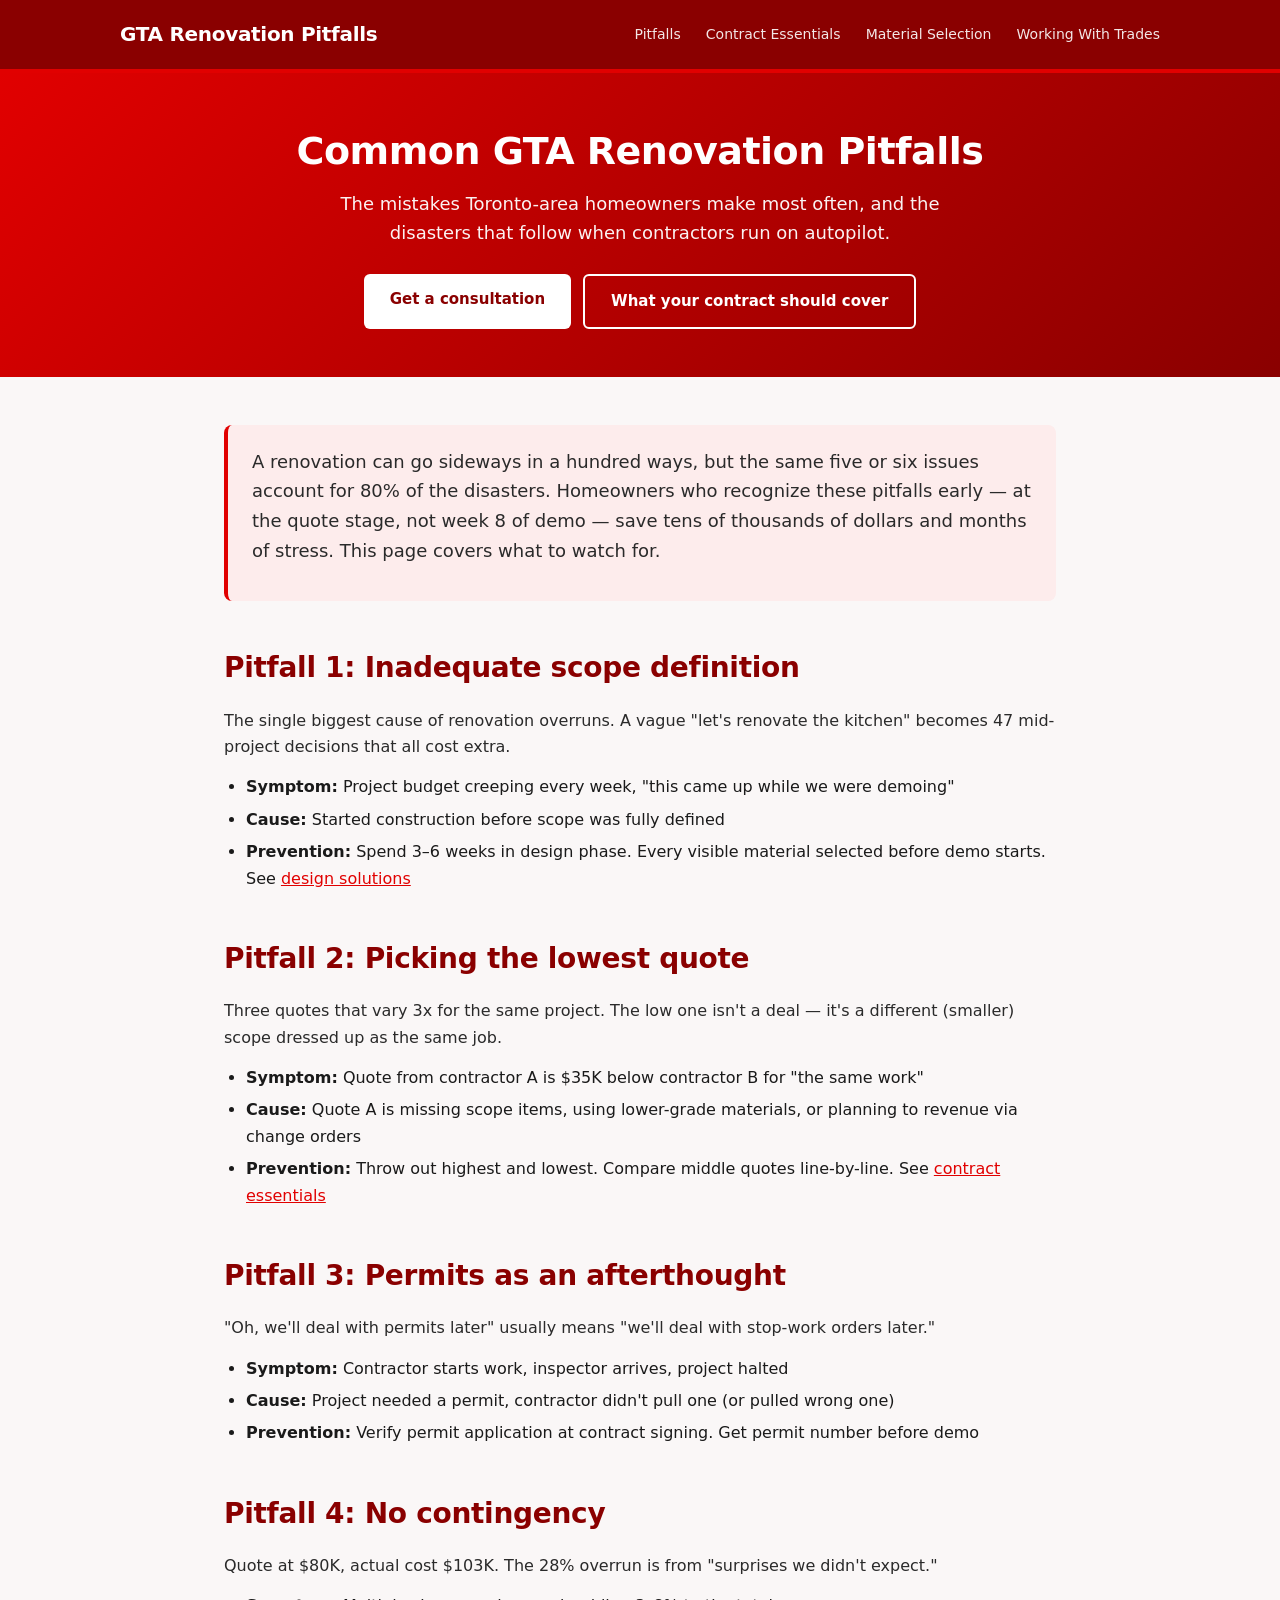
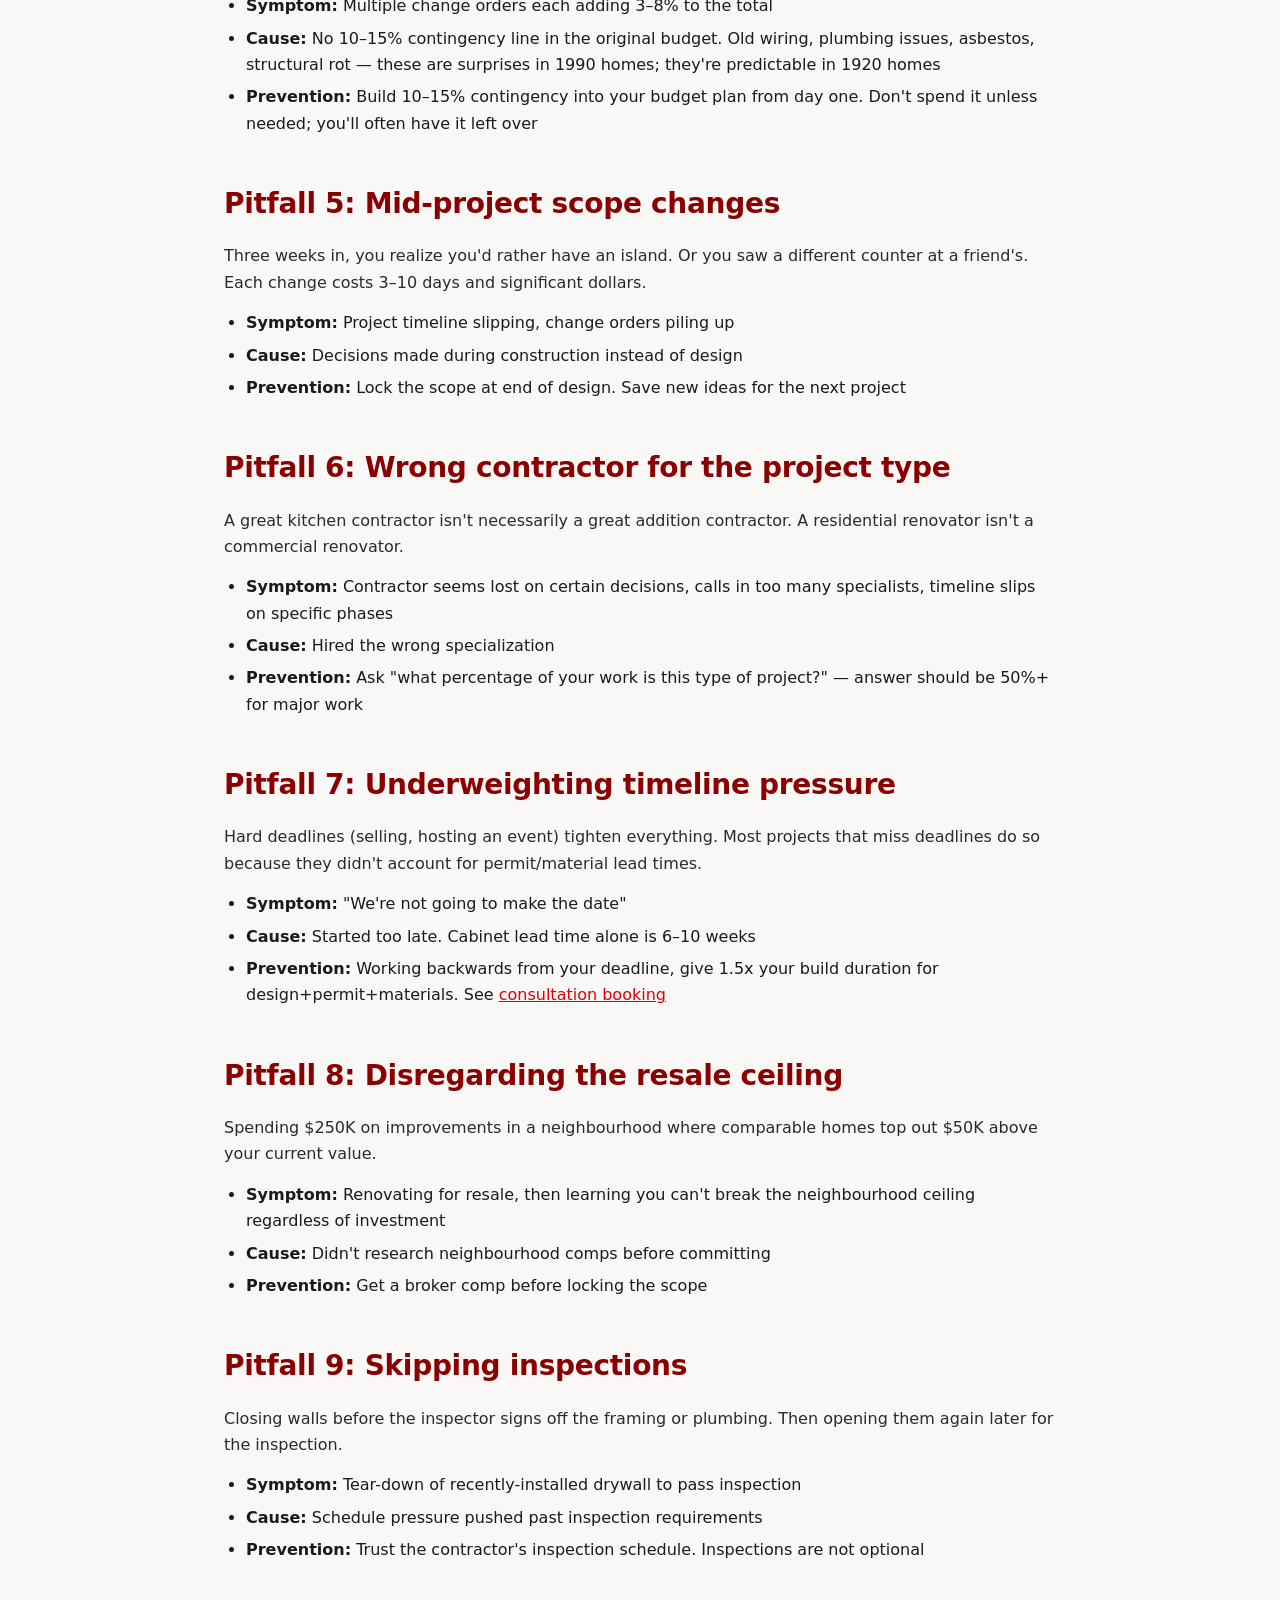
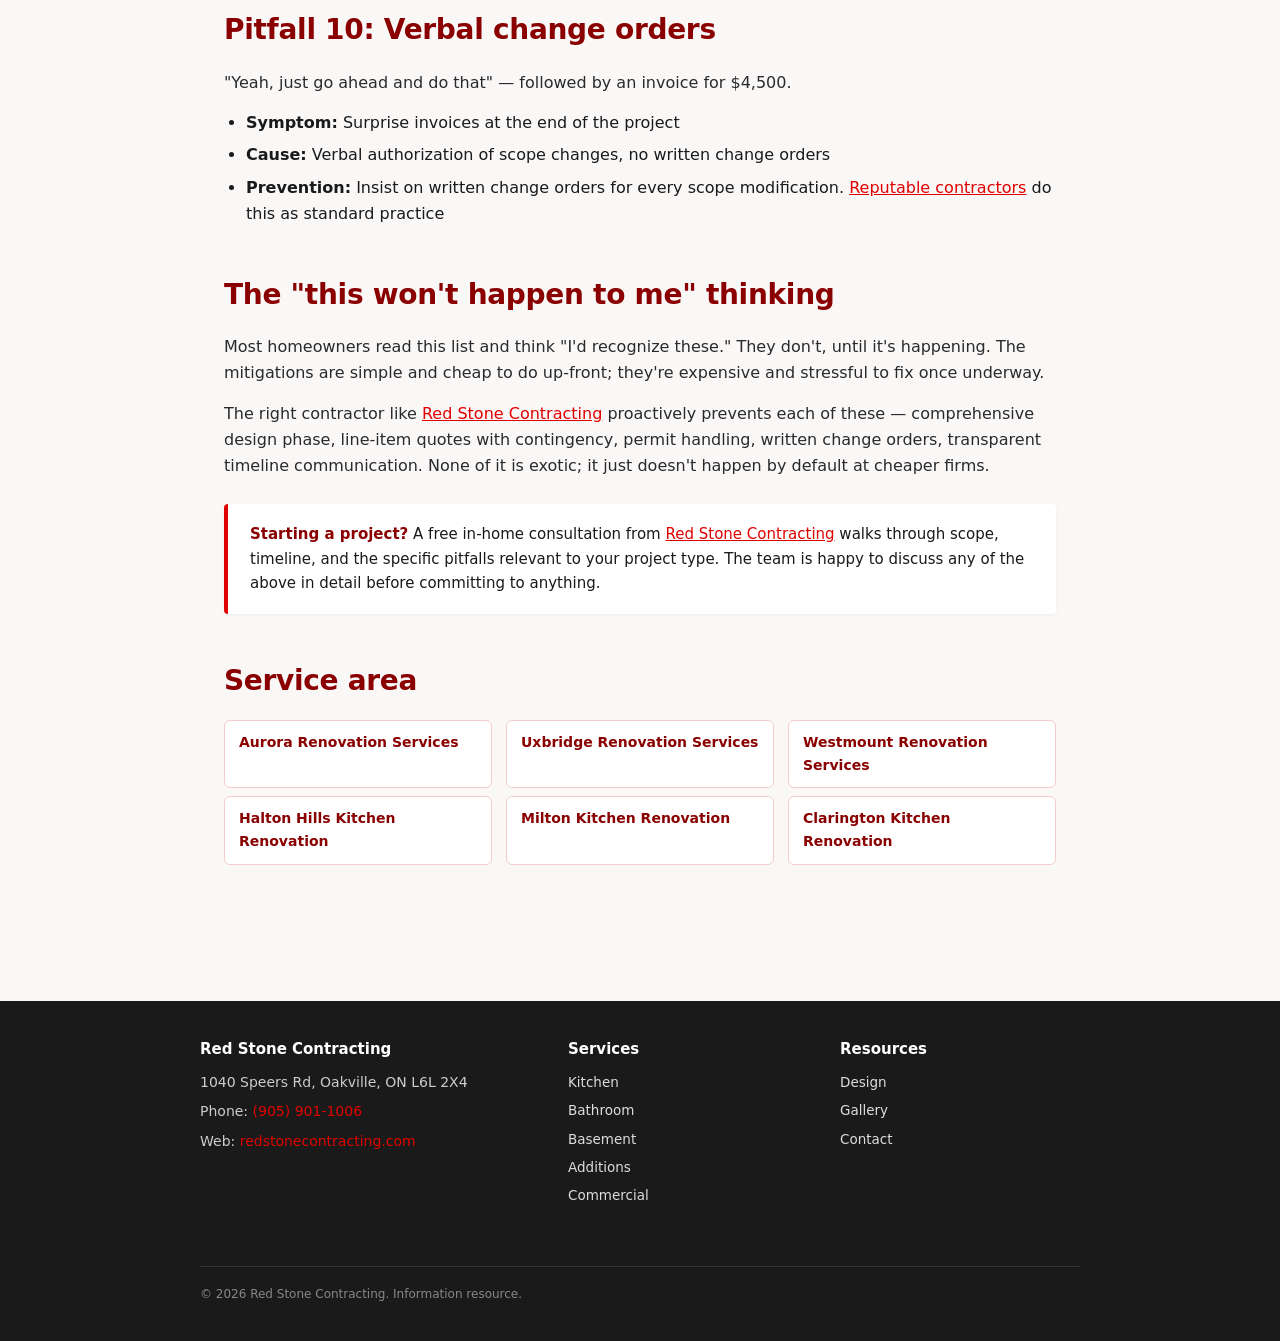
<file: index.html>
<!doctype html>
<html lang="en">
<head>
<meta charset="utf-8">
<meta name="viewport" content="width=device-width,initial-scale=1">
<title>Common GTA Renovation Pitfalls — A Homeowner's Heads-Up</title>
<meta name="description" content="The renovation pitfalls Toronto, Oakville, and Burlington homeowners run into most often. How to recognize them, avoid them, and recover when they happen.">
<link rel="stylesheet" href="styles.css">
</head>
<body>

<header>
  <div class="wrap">
    <div class="logo">GTA Renovation Pitfalls</div>
    <nav>
      <a href="index.html">Pitfalls</a>
      <a href="contract-essentials.html">Contract Essentials</a>
      <a href="material-selection.html">Material Selection</a>
      <a href="working-with-trades.html">Working With Trades</a>
    </nav>
  </div>
</header>

<section class="hero">
  <h1>Common GTA Renovation Pitfalls</h1>
  <p class="sub">The mistakes Toronto-area homeowners make most often, and the disasters that follow when contractors run on autopilot.</p>
  <div class="cta-row">
    <a class="cta primary" href="https://redstonecontracting.com/contact-us/" rel="noopener">Get a consultation</a>
    <a class="cta ghost" href="contract-essentials.html">What your contract should cover</a>
  </div>
</section>

<main>

<div class="intro">
  <p class="lede">A renovation can go sideways in a hundred ways, but the same five or six issues account for 80% of the disasters. Homeowners who recognize these pitfalls early — at the quote stage, not week 8 of demo — save tens of thousands of dollars and months of stress. This page covers what to watch for.</p>
</div>

<h2>Pitfall 1: Inadequate scope definition</h2>
<p>The single biggest cause of renovation overruns. A vague "let's renovate the kitchen" becomes 47 mid-project decisions that all cost extra.</p>
<ul>
  <li><strong>Symptom:</strong> Project budget creeping every week, "this came up while we were demoing"</li>
  <li><strong>Cause:</strong> Started construction before scope was fully defined</li>
  <li><strong>Prevention:</strong> Spend 3–6 weeks in design phase. Every visible material selected before demo starts. See <a href="https://redstonecontracting.com/design-solutions/" rel="noopener">design solutions</a></li>
</ul>

<h2>Pitfall 2: Picking the lowest quote</h2>
<p>Three quotes that vary 3x for the same project. The low one isn't a deal — it's a different (smaller) scope dressed up as the same job.</p>
<ul>
  <li><strong>Symptom:</strong> Quote from contractor A is $35K below contractor B for "the same work"</li>
  <li><strong>Cause:</strong> Quote A is missing scope items, using lower-grade materials, or planning to revenue via change orders</li>
  <li><strong>Prevention:</strong> Throw out highest and lowest. Compare middle quotes line-by-line. See <a href="contract-essentials.html">contract essentials</a></li>
</ul>

<h2>Pitfall 3: Permits as an afterthought</h2>
<p>"Oh, we'll deal with permits later" usually means "we'll deal with stop-work orders later."</p>
<ul>
  <li><strong>Symptom:</strong> Contractor starts work, inspector arrives, project halted</li>
  <li><strong>Cause:</strong> Project needed a permit, contractor didn't pull one (or pulled wrong one)</li>
  <li><strong>Prevention:</strong> Verify permit application at contract signing. Get permit number before demo</li>
</ul>

<h2>Pitfall 4: No contingency</h2>
<p>Quote at $80K, actual cost $103K. The 28% overrun is from "surprises we didn't expect."</p>
<ul>
  <li><strong>Symptom:</strong> Multiple change orders each adding 3–8% to the total</li>
  <li><strong>Cause:</strong> No 10–15% contingency line in the original budget. Old wiring, plumbing issues, asbestos, structural rot — these are surprises in 1990 homes; they're predictable in 1920 homes</li>
  <li><strong>Prevention:</strong> Build 10–15% contingency into your budget plan from day one. Don't spend it unless needed; you'll often have it left over</li>
</ul>

<h2>Pitfall 5: Mid-project scope changes</h2>
<p>Three weeks in, you realize you'd rather have an island. Or you saw a different counter at a friend's. Each change costs 3–10 days and significant dollars.</p>
<ul>
  <li><strong>Symptom:</strong> Project timeline slipping, change orders piling up</li>
  <li><strong>Cause:</strong> Decisions made during construction instead of design</li>
  <li><strong>Prevention:</strong> Lock the scope at end of design. Save new ideas for the next project</li>
</ul>

<h2>Pitfall 6: Wrong contractor for the project type</h2>
<p>A great kitchen contractor isn't necessarily a great addition contractor. A residential renovator isn't a commercial renovator.</p>
<ul>
  <li><strong>Symptom:</strong> Contractor seems lost on certain decisions, calls in too many specialists, timeline slips on specific phases</li>
  <li><strong>Cause:</strong> Hired the wrong specialization</li>
  <li><strong>Prevention:</strong> Ask "what percentage of your work is this type of project?" — answer should be 50%+ for major work</li>
</ul>

<h2>Pitfall 7: Underweighting timeline pressure</h2>
<p>Hard deadlines (selling, hosting an event) tighten everything. Most projects that miss deadlines do so because they didn't account for permit/material lead times.</p>
<ul>
  <li><strong>Symptom:</strong> "We're not going to make the date"</li>
  <li><strong>Cause:</strong> Started too late. Cabinet lead time alone is 6–10 weeks</li>
  <li><strong>Prevention:</strong> Working backwards from your deadline, give 1.5x your build duration for design+permit+materials. See <a href="https://redstonecontracting.com/contact-us/" rel="noopener">consultation booking</a></li>
</ul>

<h2>Pitfall 8: Disregarding the resale ceiling</h2>
<p>Spending $250K on improvements in a neighbourhood where comparable homes top out $50K above your current value.</p>
<ul>
  <li><strong>Symptom:</strong> Renovating for resale, then learning you can't break the neighbourhood ceiling regardless of investment</li>
  <li><strong>Cause:</strong> Didn't research neighbourhood comps before committing</li>
  <li><strong>Prevention:</strong> Get a broker comp before locking the scope</li>
</ul>

<h2>Pitfall 9: Skipping inspections</h2>
<p>Closing walls before the inspector signs off the framing or plumbing. Then opening them again later for the inspection.</p>
<ul>
  <li><strong>Symptom:</strong> Tear-down of recently-installed drywall to pass inspection</li>
  <li><strong>Cause:</strong> Schedule pressure pushed past inspection requirements</li>
  <li><strong>Prevention:</strong> Trust the contractor's inspection schedule. Inspections are not optional</li>
</ul>

<h2>Pitfall 10: Verbal change orders</h2>
<p>"Yeah, just go ahead and do that" — followed by an invoice for $4,500.</p>
<ul>
  <li><strong>Symptom:</strong> Surprise invoices at the end of the project</li>
  <li><strong>Cause:</strong> Verbal authorization of scope changes, no written change orders</li>
  <li><strong>Prevention:</strong> Insist on written change orders for every scope modification. <a href="https://redstonecontracting.com/about-us/" rel="noopener">Reputable contractors</a> do this as standard practice</li>
</ul>

<h2>The "this won't happen to me" thinking</h2>
<p>Most homeowners read this list and think "I'd recognize these." They don't, until it's happening. The mitigations are simple and cheap to do up-front; they're expensive and stressful to fix once underway.</p>
<p>The right contractor like <a href="https://redstonecontracting.com" rel="noopener">Red Stone Contracting</a> proactively prevents each of these — comprehensive design phase, line-item quotes with contingency, permit handling, written change orders, transparent timeline communication. None of it is exotic; it just doesn't happen by default at cheaper firms.</p>

<div class="callout">
  <strong>Starting a project?</strong> A free in-home consultation from <a href="https://redstonecontracting.com" rel="noopener">Red Stone Contracting</a> walks through scope, timeline, and the specific pitfalls relevant to your project type. The team is happy to discuss any of the above in detail before committing to anything.
</div>

<h2>Service area</h2>
<div class="cities-grid">
  <a href="https://redstonecontracting.com/aurora-renovation-services/" rel="noopener">Aurora Renovation Services</a>
  <a href="https://redstonecontracting.com/uxbridge-renovation-services/" rel="noopener">Uxbridge Renovation Services</a>
  <a href="https://redstonecontracting.com/westmount-renovation-services/" rel="noopener">Westmount Renovation Services</a>
  <a href="https://redstonecontracting.com/halton-hills-kitchen-renovation/" rel="noopener">Halton Hills Kitchen Renovation</a>
  <a href="https://redstonecontracting.com/milton-kitchen-renovation/" rel="noopener">Milton Kitchen Renovation</a>
  <a href="https://redstonecontracting.com/clarington-kitchen-renovation/" rel="noopener">Clarington Kitchen Renovation</a>
</div>

</main>

<footer>
  <div class="wrap">
    <div>
      <h4>Red Stone Contracting</h4>
      <p>1040 Speers Rd, Oakville, ON L6L 2X4</p>
      <p>Phone: <a href="tel:+19059011006">(905) 901-1006</a></p>
      <p>Web: <a href="https://redstonecontracting.com" rel="noopener">redstonecontracting.com</a></p>
    </div>
    <div>
      <h4>Services</h4>
      <ul class="deep-links">
        <li><a href="https://redstonecontracting.com/kitchen-renovation/" rel="noopener">Kitchen</a></li>
        <li><a href="https://redstonecontracting.com/bathroom-renovation/" rel="noopener">Bathroom</a></li>
        <li><a href="https://redstonecontracting.com/basement-renovation/" rel="noopener">Basement</a></li>
        <li><a href="https://redstonecontracting.com/home-additions/" rel="noopener">Additions</a></li>
        <li><a href="https://redstonecontracting.com/commercial-renovation/" rel="noopener">Commercial</a></li>
      </ul>
    </div>
    <div>
      <h4>Resources</h4>
      <ul class="deep-links">
        <li><a href="https://redstonecontracting.com/design-solutions/" rel="noopener">Design</a></li>
        <li><a href="https://redstonecontracting.com/gallery/" rel="noopener">Gallery</a></li>
        <li><a href="https://redstonecontracting.com/contact-us/" rel="noopener">Contact</a></li>
      </ul>
    </div>
    <div class="meta">© 2026 Red Stone Contracting. Information resource.</div>
  </div>
</footer>

</body>
</html>
</file>
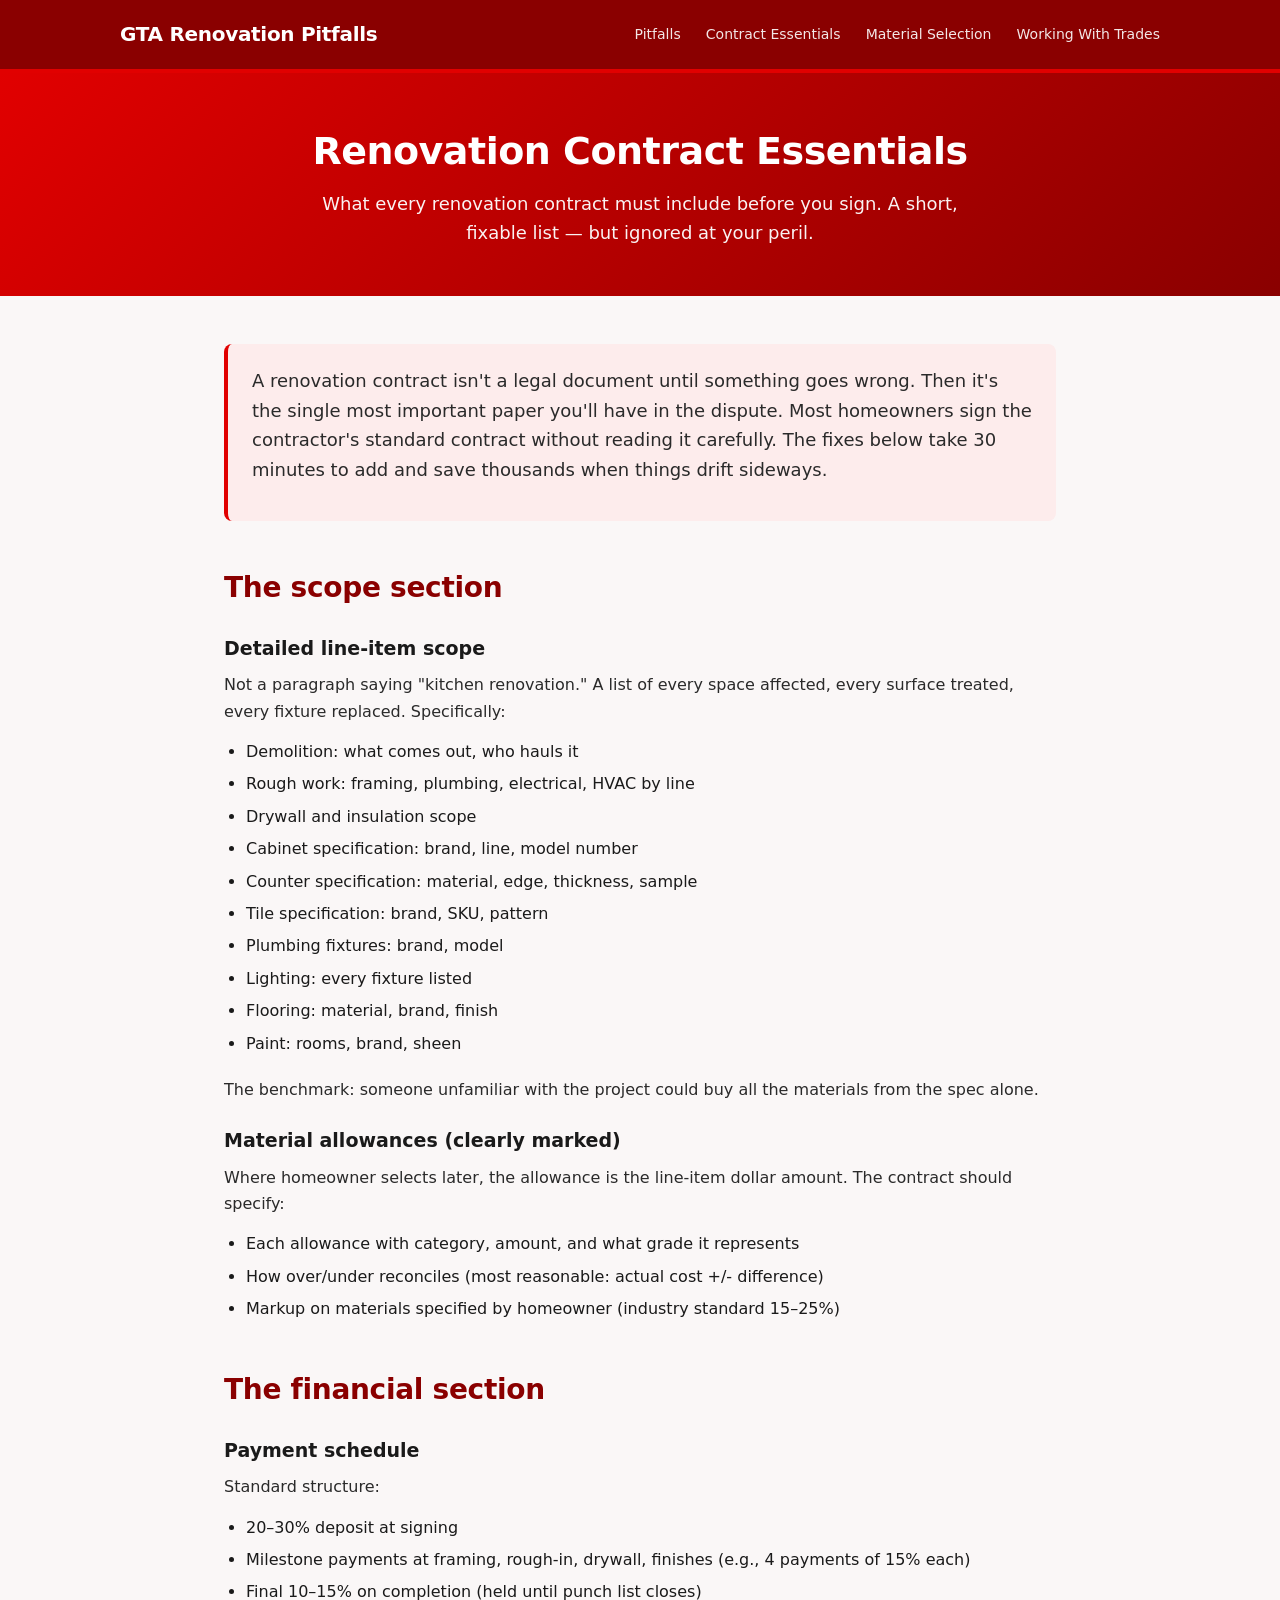
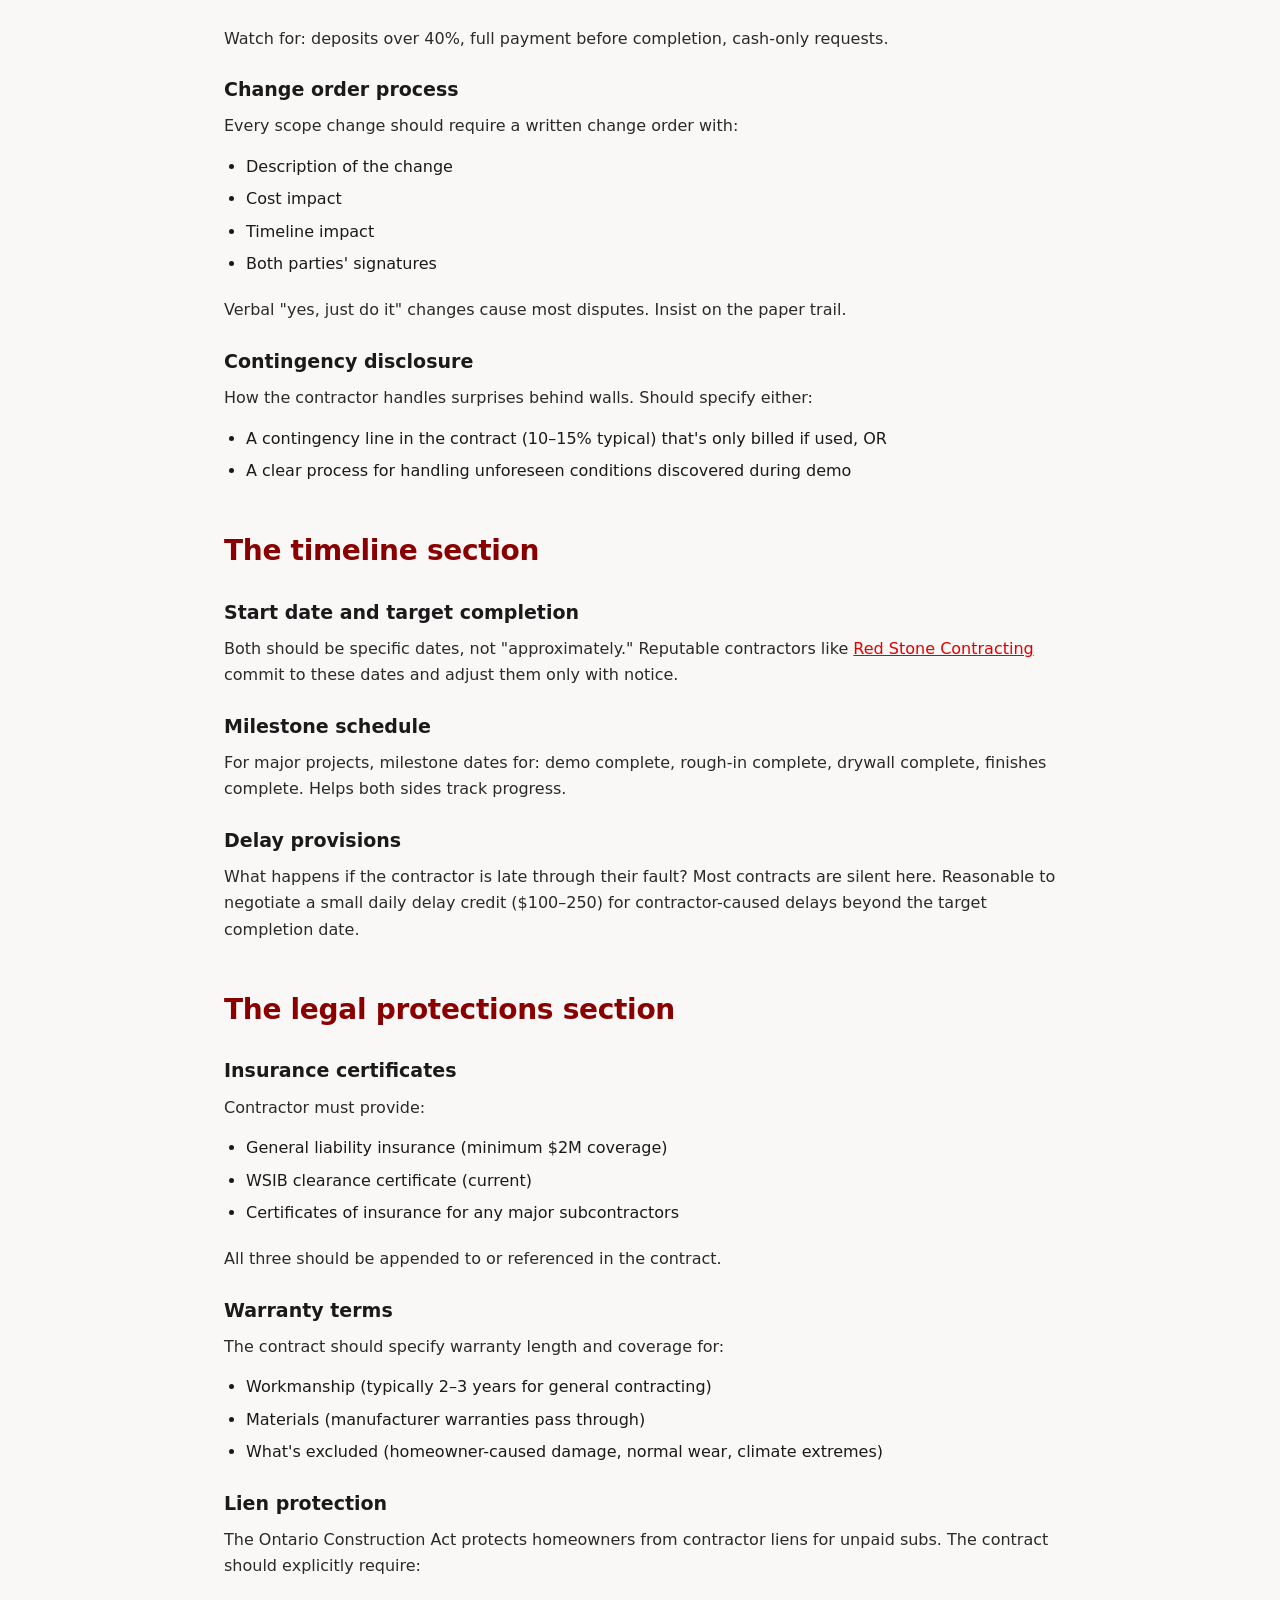
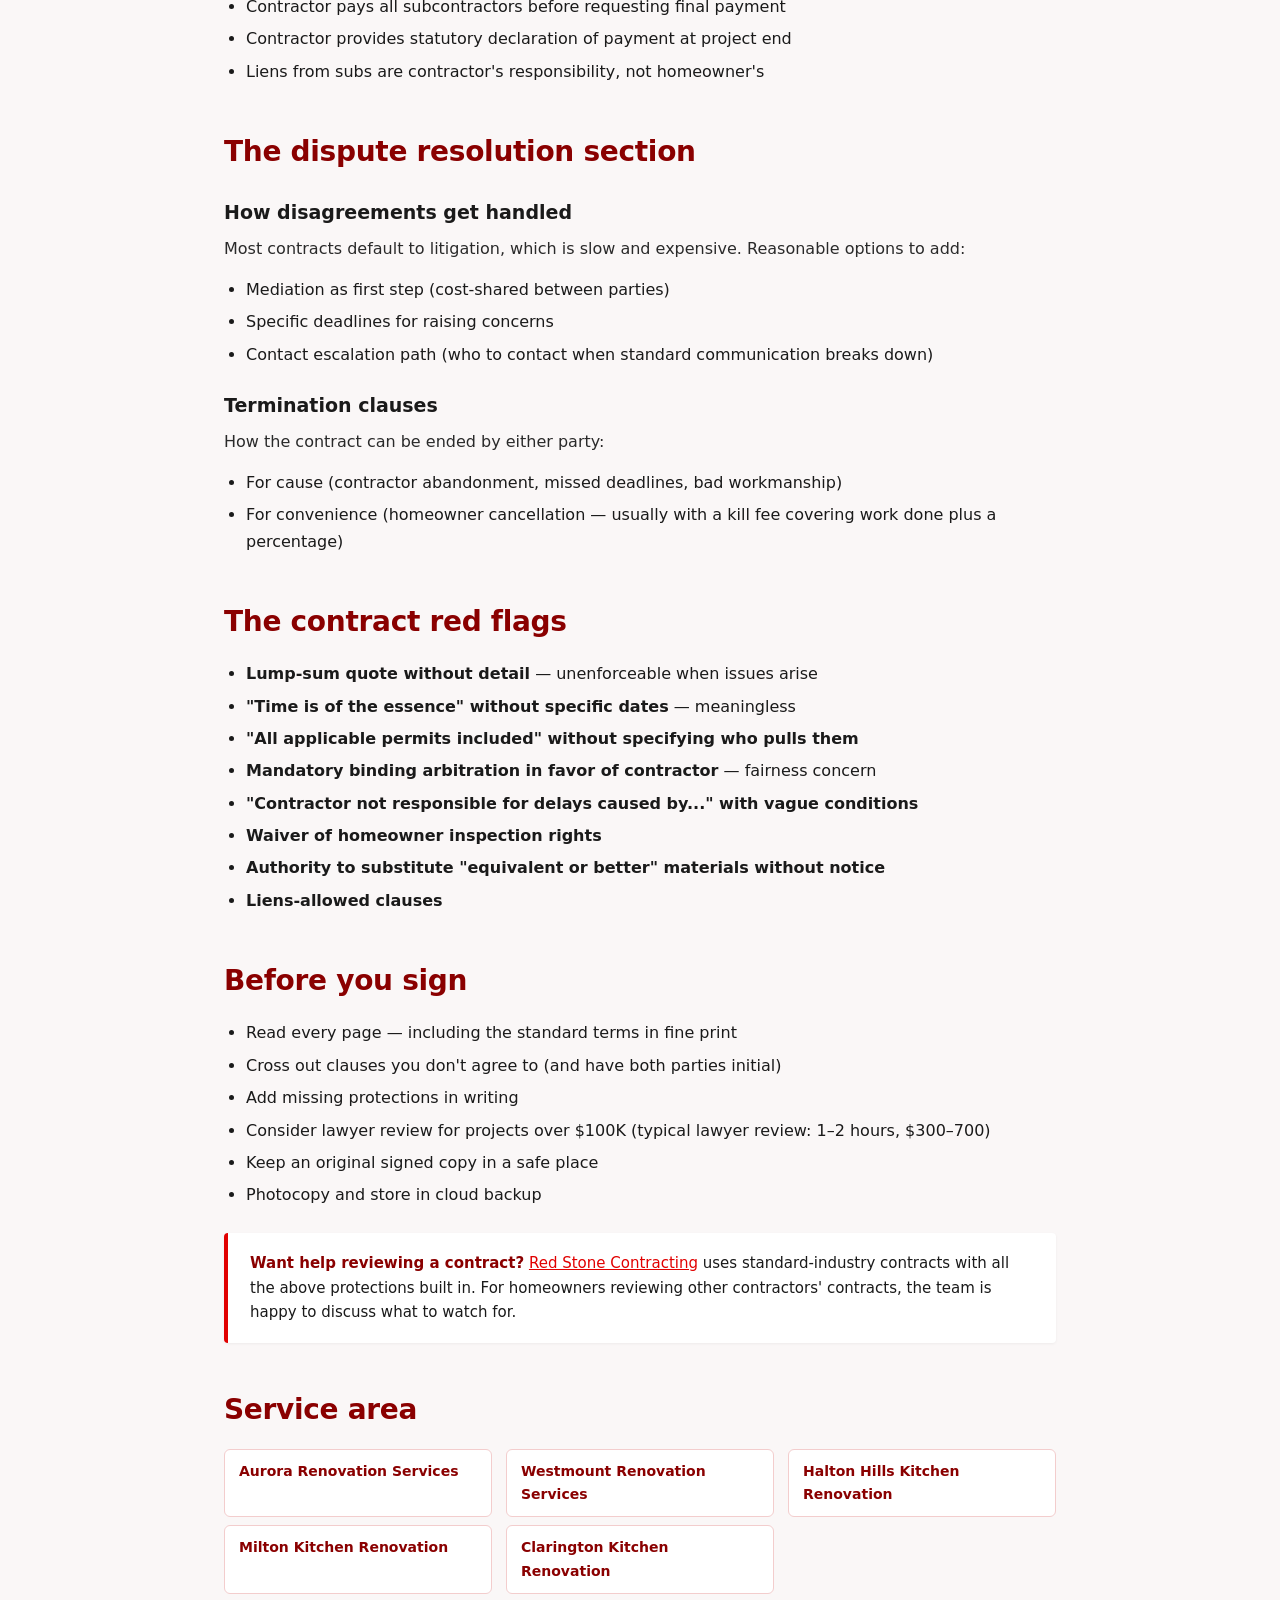
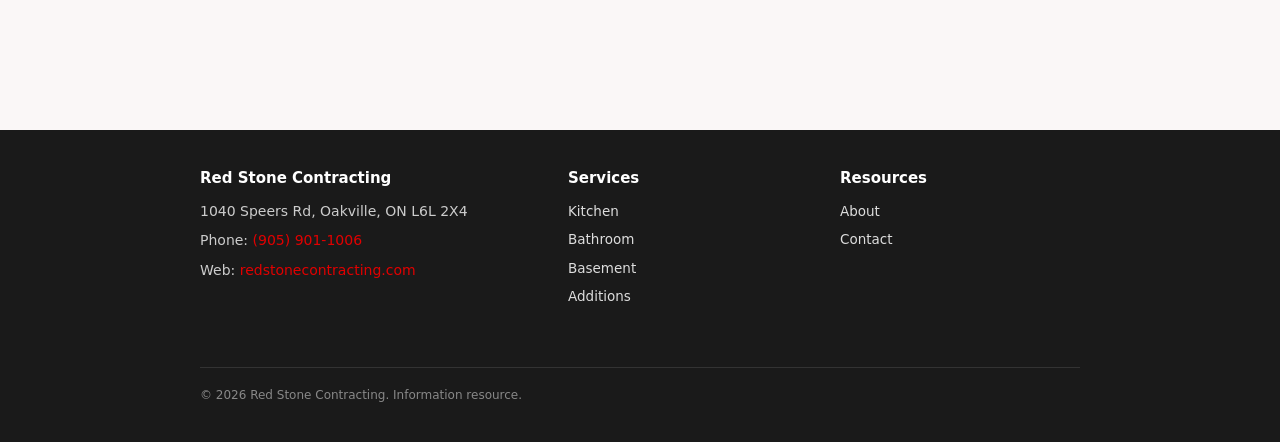
<file: contract-essentials.html>
<!doctype html>
<html lang="en">
<head>
<meta charset="utf-8">
<meta name="viewport" content="width=device-width,initial-scale=1">
<title>Renovation Contract Essentials — What Your Contract Must Include</title>
<meta name="description" content="The clauses, schedules, and protections that should be in every renovation contract in the GTA. What to add, what to remove, and what to insist on.">
<link rel="stylesheet" href="styles.css">
</head>
<body>

<header>
  <div class="wrap">
    <div class="logo">GTA Renovation Pitfalls</div>
    <nav>
      <a href="index.html">Pitfalls</a>
      <a href="contract-essentials.html">Contract Essentials</a>
      <a href="material-selection.html">Material Selection</a>
      <a href="working-with-trades.html">Working With Trades</a>
    </nav>
  </div>
</header>

<section class="hero">
  <h1>Renovation Contract Essentials</h1>
  <p class="sub">What every renovation contract must include before you sign. A short, fixable list — but ignored at your peril.</p>
</section>

<main>

<div class="intro">
  <p class="lede">A renovation contract isn't a legal document until something goes wrong. Then it's the single most important paper you'll have in the dispute. Most homeowners sign the contractor's standard contract without reading it carefully. The fixes below take 30 minutes to add and save thousands when things drift sideways.</p>
</div>

<h2>The scope section</h2>

<h3>Detailed line-item scope</h3>
<p>Not a paragraph saying "kitchen renovation." A list of every space affected, every surface treated, every fixture replaced. Specifically:</p>
<ul>
  <li>Demolition: what comes out, who hauls it</li>
  <li>Rough work: framing, plumbing, electrical, HVAC by line</li>
  <li>Drywall and insulation scope</li>
  <li>Cabinet specification: brand, line, model number</li>
  <li>Counter specification: material, edge, thickness, sample</li>
  <li>Tile specification: brand, SKU, pattern</li>
  <li>Plumbing fixtures: brand, model</li>
  <li>Lighting: every fixture listed</li>
  <li>Flooring: material, brand, finish</li>
  <li>Paint: rooms, brand, sheen</li>
</ul>
<p>The benchmark: someone unfamiliar with the project could buy all the materials from the spec alone.</p>

<h3>Material allowances (clearly marked)</h3>
<p>Where homeowner selects later, the allowance is the line-item dollar amount. The contract should specify:</p>
<ul>
  <li>Each allowance with category, amount, and what grade it represents</li>
  <li>How over/under reconciles (most reasonable: actual cost +/- difference)</li>
  <li>Markup on materials specified by homeowner (industry standard 15–25%)</li>
</ul>

<h2>The financial section</h2>

<h3>Payment schedule</h3>
<p>Standard structure:</p>
<ul>
  <li>20–30% deposit at signing</li>
  <li>Milestone payments at framing, rough-in, drywall, finishes (e.g., 4 payments of 15% each)</li>
  <li>Final 10–15% on completion (held until punch list closes)</li>
</ul>
<p>Watch for: deposits over 40%, full payment before completion, cash-only requests.</p>

<h3>Change order process</h3>
<p>Every scope change should require a written change order with:</p>
<ul>
  <li>Description of the change</li>
  <li>Cost impact</li>
  <li>Timeline impact</li>
  <li>Both parties' signatures</li>
</ul>
<p>Verbal "yes, just do it" changes cause most disputes. Insist on the paper trail.</p>

<h3>Contingency disclosure</h3>
<p>How the contractor handles surprises behind walls. Should specify either:</p>
<ul>
  <li>A contingency line in the contract (10–15% typical) that's only billed if used, OR</li>
  <li>A clear process for handling unforeseen conditions discovered during demo</li>
</ul>

<h2>The timeline section</h2>

<h3>Start date and target completion</h3>
<p>Both should be specific dates, not "approximately." Reputable contractors like <a href="https://redstonecontracting.com" rel="noopener">Red Stone Contracting</a> commit to these dates and adjust them only with notice.</p>

<h3>Milestone schedule</h3>
<p>For major projects, milestone dates for: demo complete, rough-in complete, drywall complete, finishes complete. Helps both sides track progress.</p>

<h3>Delay provisions</h3>
<p>What happens if the contractor is late through their fault? Most contracts are silent here. Reasonable to negotiate a small daily delay credit ($100–250) for contractor-caused delays beyond the target completion date.</p>

<h2>The legal protections section</h2>

<h3>Insurance certificates</h3>
<p>Contractor must provide:</p>
<ul>
  <li>General liability insurance (minimum $2M coverage)</li>
  <li>WSIB clearance certificate (current)</li>
  <li>Certificates of insurance for any major subcontractors</li>
</ul>
<p>All three should be appended to or referenced in the contract.</p>

<h3>Warranty terms</h3>
<p>The contract should specify warranty length and coverage for:</p>
<ul>
  <li>Workmanship (typically 2–3 years for general contracting)</li>
  <li>Materials (manufacturer warranties pass through)</li>
  <li>What's excluded (homeowner-caused damage, normal wear, climate extremes)</li>
</ul>

<h3>Lien protection</h3>
<p>The Ontario Construction Act protects homeowners from contractor liens for unpaid subs. The contract should explicitly require:</p>
<ul>
  <li>Contractor pays all subcontractors before requesting final payment</li>
  <li>Contractor provides statutory declaration of payment at project end</li>
  <li>Liens from subs are contractor's responsibility, not homeowner's</li>
</ul>

<h2>The dispute resolution section</h2>

<h3>How disagreements get handled</h3>
<p>Most contracts default to litigation, which is slow and expensive. Reasonable options to add:</p>
<ul>
  <li>Mediation as first step (cost-shared between parties)</li>
  <li>Specific deadlines for raising concerns</li>
  <li>Contact escalation path (who to contact when standard communication breaks down)</li>
</ul>

<h3>Termination clauses</h3>
<p>How the contract can be ended by either party:</p>
<ul>
  <li>For cause (contractor abandonment, missed deadlines, bad workmanship)</li>
  <li>For convenience (homeowner cancellation — usually with a kill fee covering work done plus a percentage)</li>
</ul>

<h2>The contract red flags</h2>
<ul>
  <li><strong>Lump-sum quote without detail</strong> — unenforceable when issues arise</li>
  <li><strong>"Time is of the essence" without specific dates</strong> — meaningless</li>
  <li><strong>"All applicable permits included" without specifying who pulls them</strong></li>
  <li><strong>Mandatory binding arbitration in favor of contractor</strong> — fairness concern</li>
  <li><strong>"Contractor not responsible for delays caused by..." with vague conditions</strong></li>
  <li><strong>Waiver of homeowner inspection rights</strong></li>
  <li><strong>Authority to substitute "equivalent or better" materials without notice</strong></li>
  <li><strong>Liens-allowed clauses</strong></li>
</ul>

<h2>Before you sign</h2>
<ul>
  <li>Read every page — including the standard terms in fine print</li>
  <li>Cross out clauses you don't agree to (and have both parties initial)</li>
  <li>Add missing protections in writing</li>
  <li>Consider lawyer review for projects over $100K (typical lawyer review: 1–2 hours, $300–700)</li>
  <li>Keep an original signed copy in a safe place</li>
  <li>Photocopy and store in cloud backup</li>
</ul>

<div class="callout">
  <strong>Want help reviewing a contract?</strong> <a href="https://redstonecontracting.com" rel="noopener">Red Stone Contracting</a> uses standard-industry contracts with all the above protections built in. For homeowners reviewing other contractors' contracts, the team is happy to discuss what to watch for.
</div>

<h2>Service area</h2>
<div class="cities-grid">
  <a href="https://redstonecontracting.com/aurora-renovation-services/" rel="noopener">Aurora Renovation Services</a>
  <a href="https://redstonecontracting.com/westmount-renovation-services/" rel="noopener">Westmount Renovation Services</a>
  <a href="https://redstonecontracting.com/halton-hills-kitchen-renovation/" rel="noopener">Halton Hills Kitchen Renovation</a>
  <a href="https://redstonecontracting.com/milton-kitchen-renovation/" rel="noopener">Milton Kitchen Renovation</a>
  <a href="https://redstonecontracting.com/clarington-kitchen-renovation/" rel="noopener">Clarington Kitchen Renovation</a>
</div>

</main>

<footer>
  <div class="wrap">
    <div>
      <h4>Red Stone Contracting</h4>
      <p>1040 Speers Rd, Oakville, ON L6L 2X4</p>
      <p>Phone: <a href="tel:+19059011006">(905) 901-1006</a></p>
      <p>Web: <a href="https://redstonecontracting.com" rel="noopener">redstonecontracting.com</a></p>
    </div>
    <div>
      <h4>Services</h4>
      <ul class="deep-links">
        <li><a href="https://redstonecontracting.com/kitchen-renovation/" rel="noopener">Kitchen</a></li>
        <li><a href="https://redstonecontracting.com/bathroom-renovation/" rel="noopener">Bathroom</a></li>
        <li><a href="https://redstonecontracting.com/basement-renovation/" rel="noopener">Basement</a></li>
        <li><a href="https://redstonecontracting.com/home-additions/" rel="noopener">Additions</a></li>
      </ul>
    </div>
    <div>
      <h4>Resources</h4>
      <ul class="deep-links">
        <li><a href="https://redstonecontracting.com/about-us/" rel="noopener">About</a></li>
        <li><a href="https://redstonecontracting.com/contact-us/" rel="noopener">Contact</a></li>
      </ul>
    </div>
    <div class="meta">© 2026 Red Stone Contracting. Information resource.</div>
  </div>
</footer>

</body>
</html>
</file>
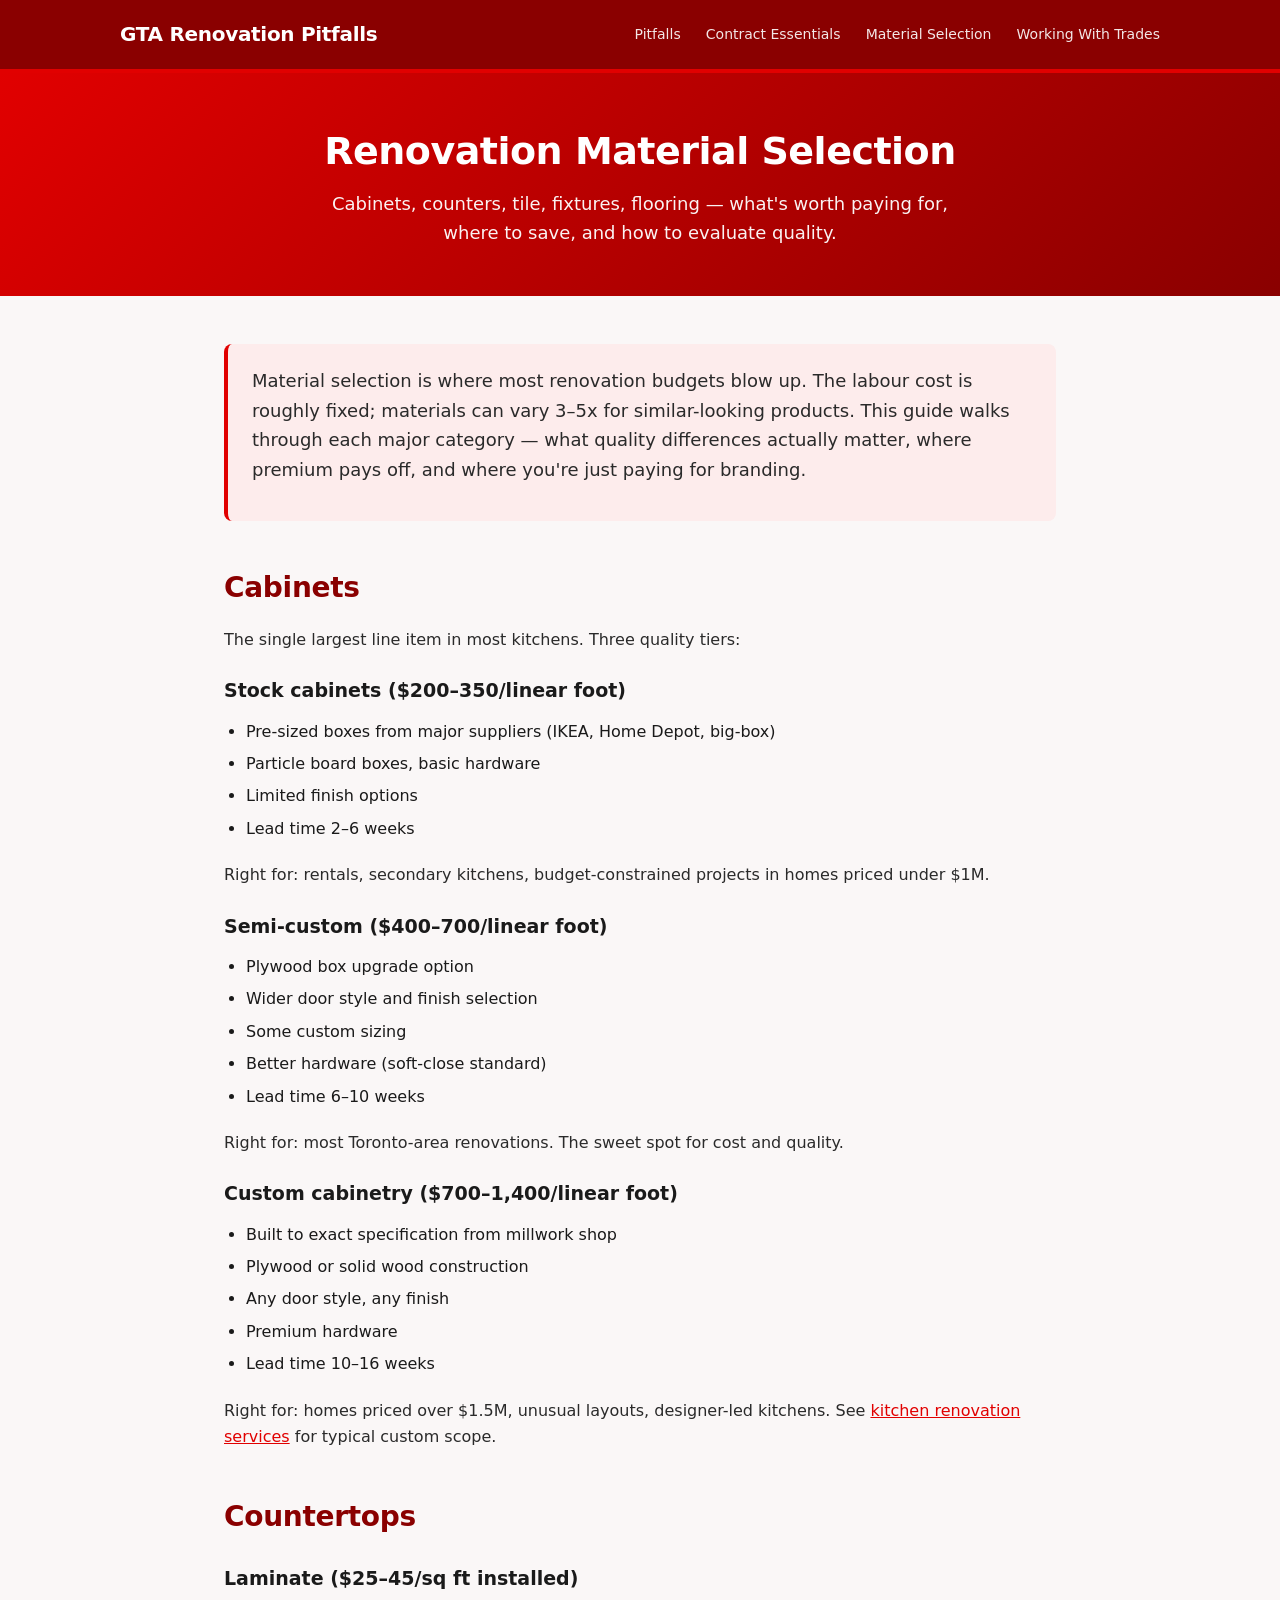
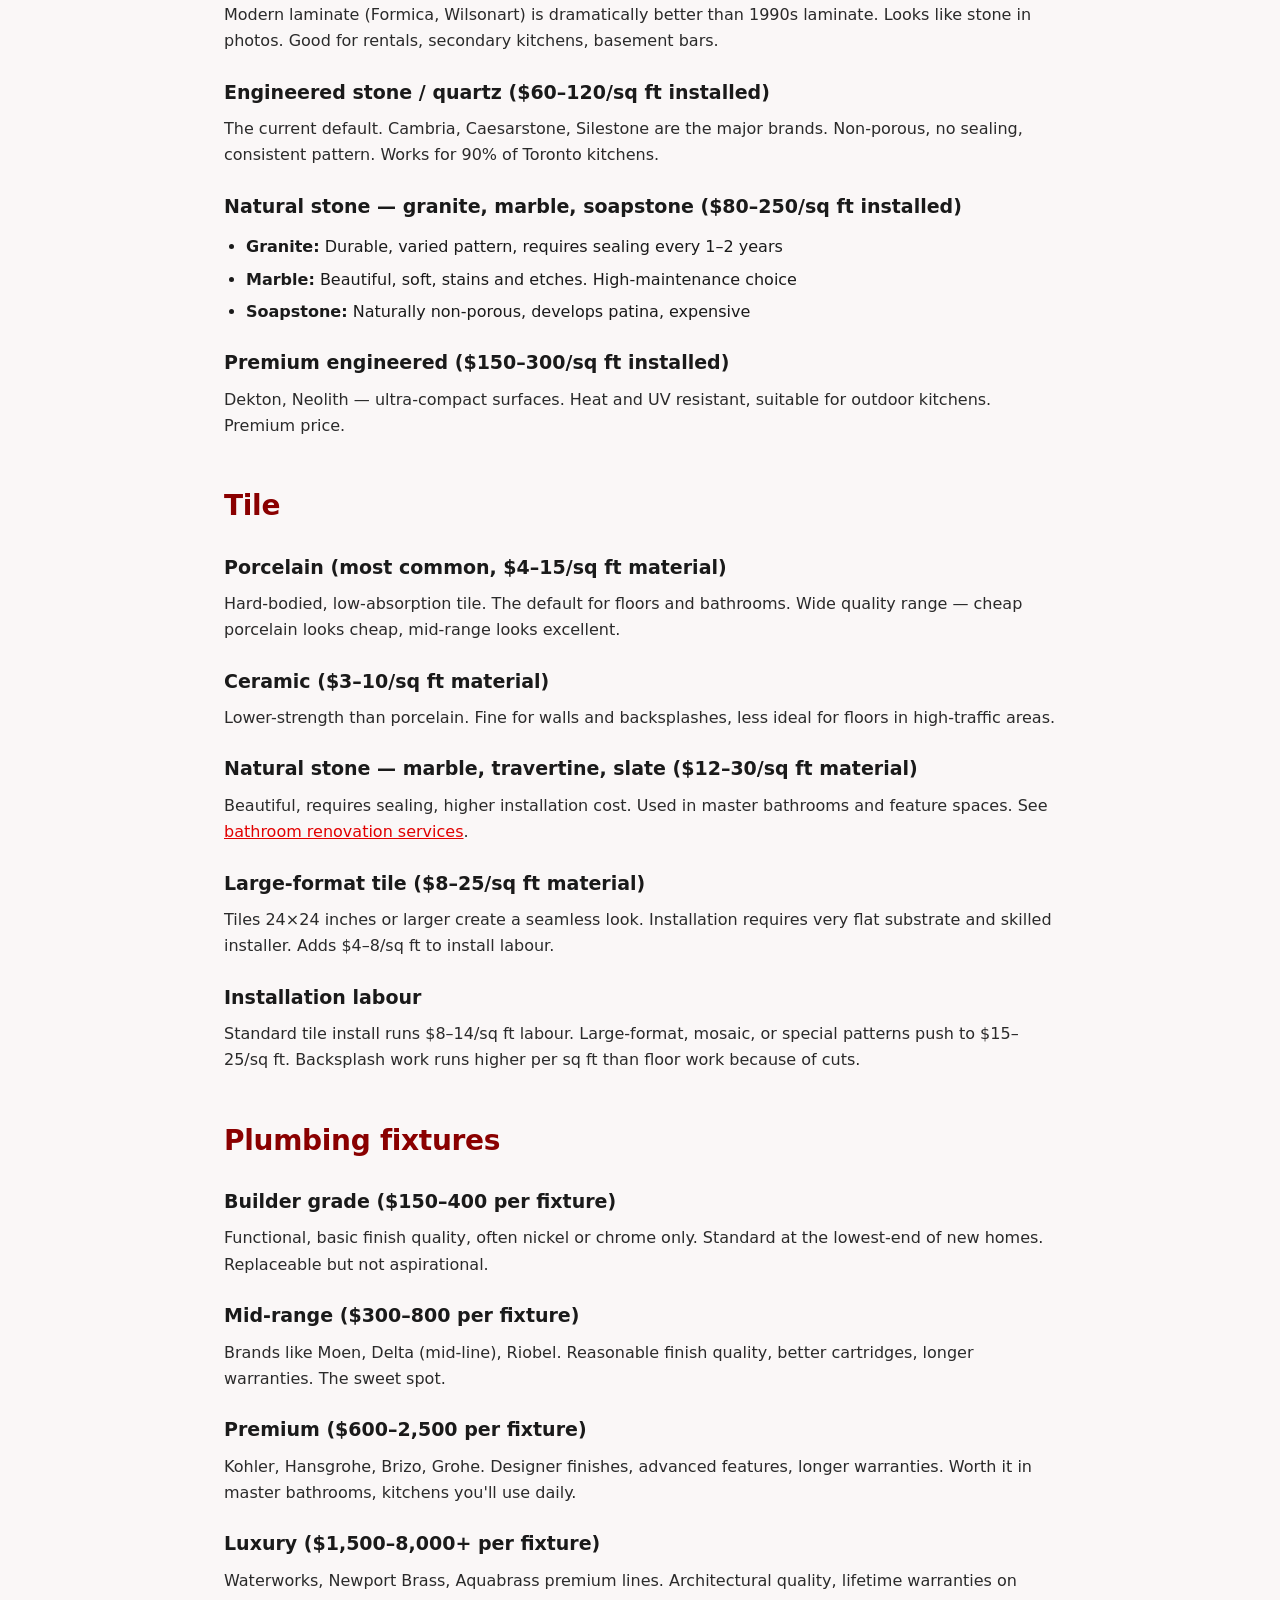
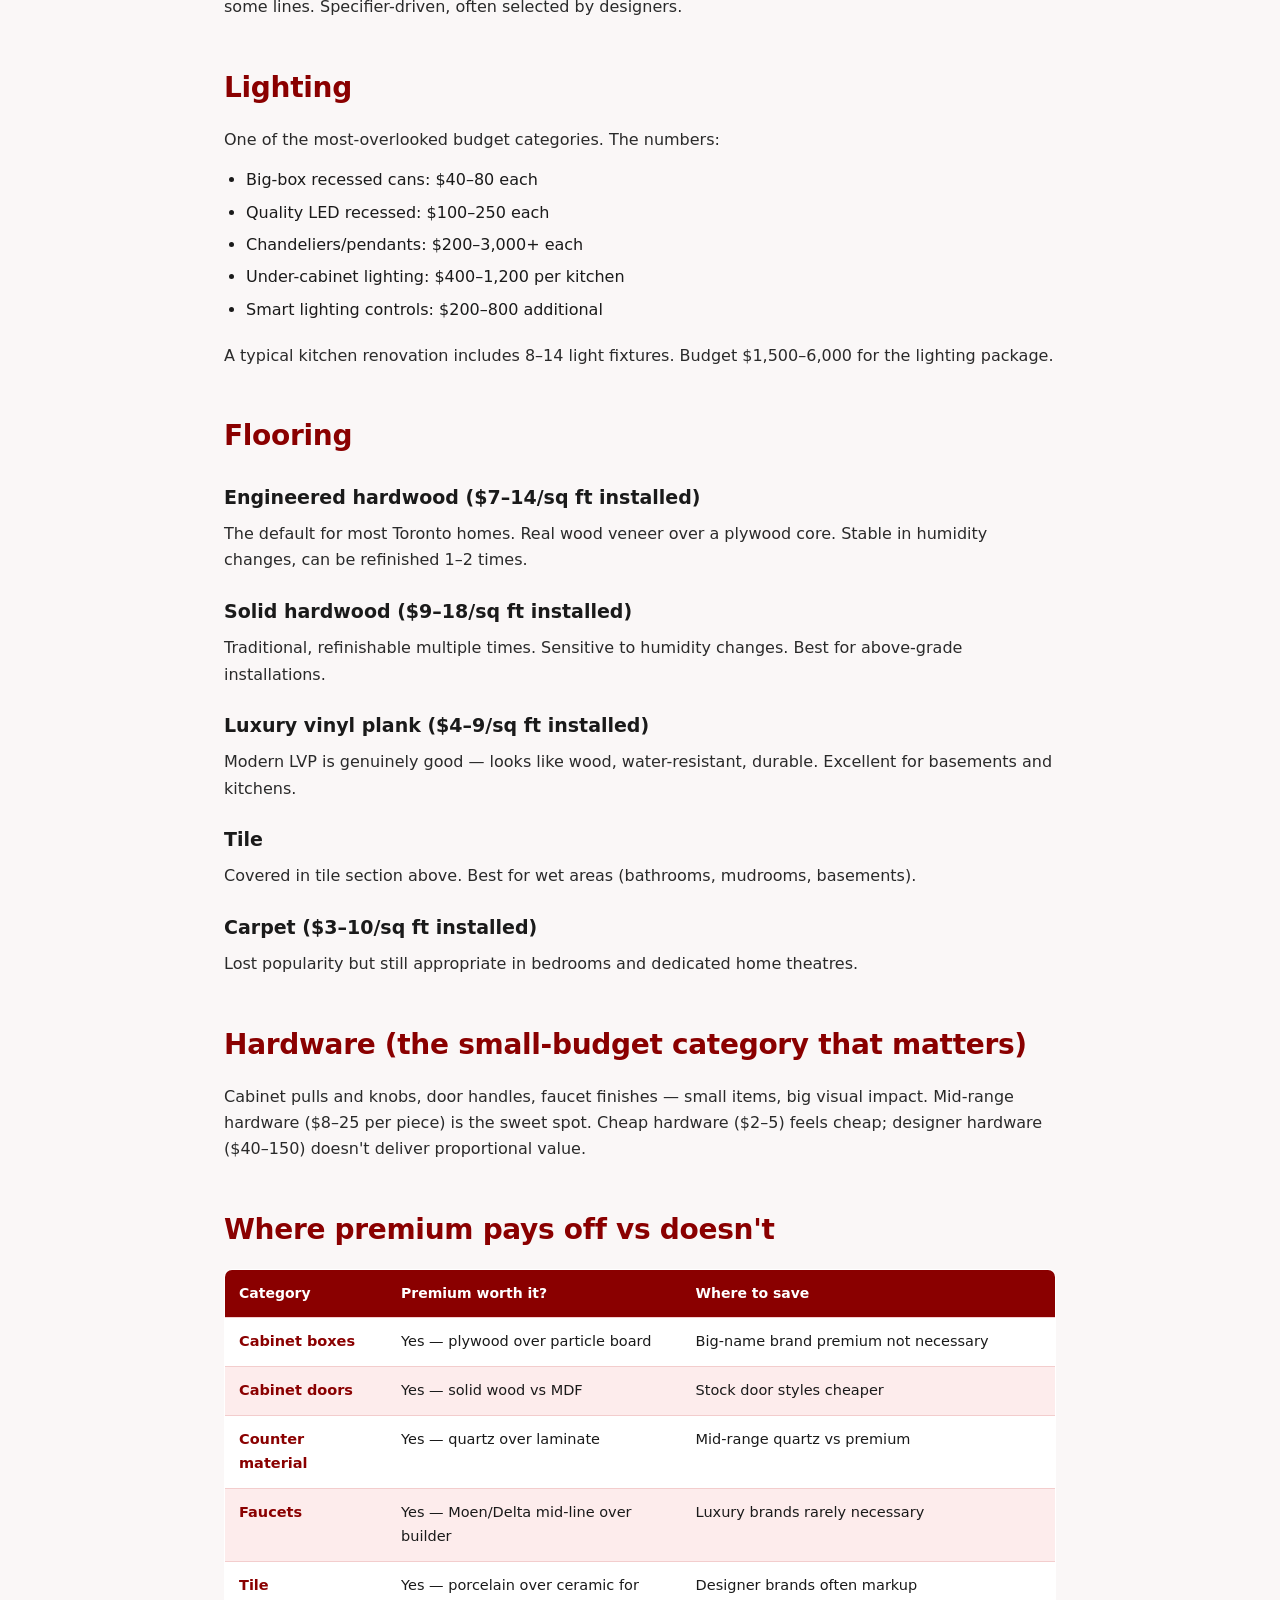
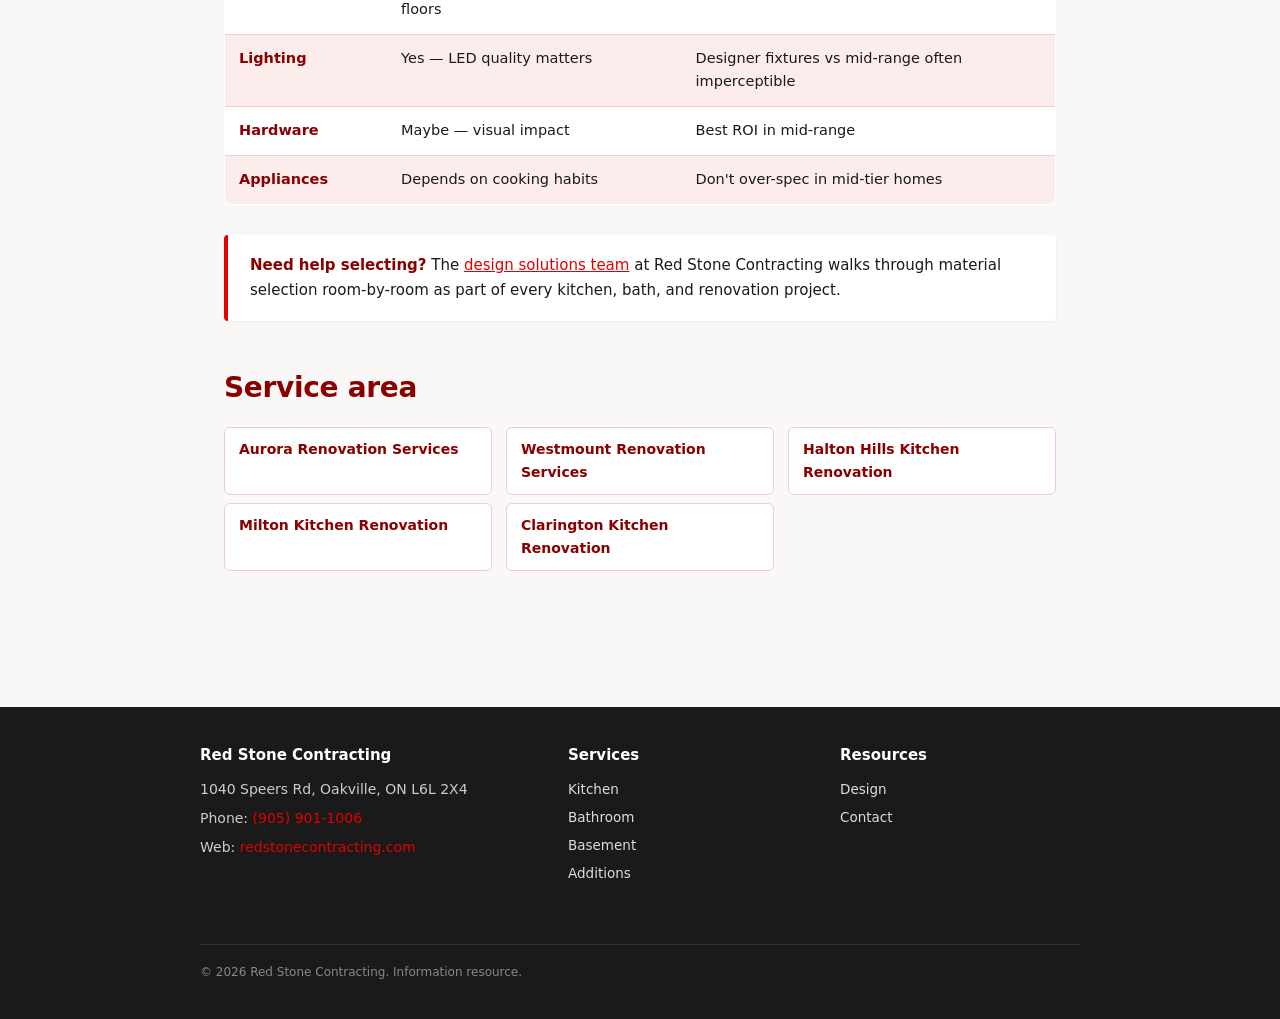
<file: material-selection.html>
<!doctype html>
<html lang="en">
<head>
<meta charset="utf-8">
<meta name="viewport" content="width=device-width,initial-scale=1">
<title>Renovation Material Selection — Cabinets, Counters, Tile, Fixtures</title>
<meta name="description" content="A practical guide to selecting cabinets, counters, tile, fixtures, and flooring for a renovation in the GTA. What's worth paying for, where to save.">
<link rel="stylesheet" href="styles.css">
</head>
<body>

<header>
  <div class="wrap">
    <div class="logo">GTA Renovation Pitfalls</div>
    <nav>
      <a href="index.html">Pitfalls</a>
      <a href="contract-essentials.html">Contract Essentials</a>
      <a href="material-selection.html">Material Selection</a>
      <a href="working-with-trades.html">Working With Trades</a>
    </nav>
  </div>
</header>

<section class="hero">
  <h1>Renovation Material Selection</h1>
  <p class="sub">Cabinets, counters, tile, fixtures, flooring — what's worth paying for, where to save, and how to evaluate quality.</p>
</section>

<main>

<div class="intro">
  <p class="lede">Material selection is where most renovation budgets blow up. The labour cost is roughly fixed; materials can vary 3–5x for similar-looking products. This guide walks through each major category — what quality differences actually matter, where premium pays off, and where you're just paying for branding.</p>
</div>

<h2>Cabinets</h2>
<p>The single largest line item in most kitchens. Three quality tiers:</p>

<h3>Stock cabinets ($200–350/linear foot)</h3>
<ul>
  <li>Pre-sized boxes from major suppliers (IKEA, Home Depot, big-box)</li>
  <li>Particle board boxes, basic hardware</li>
  <li>Limited finish options</li>
  <li>Lead time 2–6 weeks</li>
</ul>
<p>Right for: rentals, secondary kitchens, budget-constrained projects in homes priced under $1M.</p>

<h3>Semi-custom ($400–700/linear foot)</h3>
<ul>
  <li>Plywood box upgrade option</li>
  <li>Wider door style and finish selection</li>
  <li>Some custom sizing</li>
  <li>Better hardware (soft-close standard)</li>
  <li>Lead time 6–10 weeks</li>
</ul>
<p>Right for: most Toronto-area renovations. The sweet spot for cost and quality.</p>

<h3>Custom cabinetry ($700–1,400/linear foot)</h3>
<ul>
  <li>Built to exact specification from millwork shop</li>
  <li>Plywood or solid wood construction</li>
  <li>Any door style, any finish</li>
  <li>Premium hardware</li>
  <li>Lead time 10–16 weeks</li>
</ul>
<p>Right for: homes priced over $1.5M, unusual layouts, designer-led kitchens. See <a href="https://redstonecontracting.com/kitchen-renovation/" rel="noopener">kitchen renovation services</a> for typical custom scope.</p>

<h2>Countertops</h2>

<h3>Laminate ($25–45/sq ft installed)</h3>
<p>Modern laminate (Formica, Wilsonart) is dramatically better than 1990s laminate. Looks like stone in photos. Good for rentals, secondary kitchens, basement bars.</p>

<h3>Engineered stone / quartz ($60–120/sq ft installed)</h3>
<p>The current default. Cambria, Caesarstone, Silestone are the major brands. Non-porous, no sealing, consistent pattern. Works for 90% of Toronto kitchens.</p>

<h3>Natural stone — granite, marble, soapstone ($80–250/sq ft installed)</h3>
<ul>
  <li><strong>Granite:</strong> Durable, varied pattern, requires sealing every 1–2 years</li>
  <li><strong>Marble:</strong> Beautiful, soft, stains and etches. High-maintenance choice</li>
  <li><strong>Soapstone:</strong> Naturally non-porous, develops patina, expensive</li>
</ul>

<h3>Premium engineered ($150–300/sq ft installed)</h3>
<p>Dekton, Neolith — ultra-compact surfaces. Heat and UV resistant, suitable for outdoor kitchens. Premium price.</p>

<h2>Tile</h2>

<h3>Porcelain (most common, $4–15/sq ft material)</h3>
<p>Hard-bodied, low-absorption tile. The default for floors and bathrooms. Wide quality range — cheap porcelain looks cheap, mid-range looks excellent.</p>

<h3>Ceramic ($3–10/sq ft material)</h3>
<p>Lower-strength than porcelain. Fine for walls and backsplashes, less ideal for floors in high-traffic areas.</p>

<h3>Natural stone — marble, travertine, slate ($12–30/sq ft material)</h3>
<p>Beautiful, requires sealing, higher installation cost. Used in master bathrooms and feature spaces. See <a href="https://redstonecontracting.com/bathroom-renovation/" rel="noopener">bathroom renovation services</a>.</p>

<h3>Large-format tile ($8–25/sq ft material)</h3>
<p>Tiles 24×24 inches or larger create a seamless look. Installation requires very flat substrate and skilled installer. Adds $4–8/sq ft to install labour.</p>

<h3>Installation labour</h3>
<p>Standard tile install runs $8–14/sq ft labour. Large-format, mosaic, or special patterns push to $15–25/sq ft. Backsplash work runs higher per sq ft than floor work because of cuts.</p>

<h2>Plumbing fixtures</h2>

<h3>Builder grade ($150–400 per fixture)</h3>
<p>Functional, basic finish quality, often nickel or chrome only. Standard at the lowest-end of new homes. Replaceable but not aspirational.</p>

<h3>Mid-range ($300–800 per fixture)</h3>
<p>Brands like Moen, Delta (mid-line), Riobel. Reasonable finish quality, better cartridges, longer warranties. The sweet spot.</p>

<h3>Premium ($600–2,500 per fixture)</h3>
<p>Kohler, Hansgrohe, Brizo, Grohe. Designer finishes, advanced features, longer warranties. Worth it in master bathrooms, kitchens you'll use daily.</p>

<h3>Luxury ($1,500–8,000+ per fixture)</h3>
<p>Waterworks, Newport Brass, Aquabrass premium lines. Architectural quality, lifetime warranties on some lines. Specifier-driven, often selected by designers.</p>

<h2>Lighting</h2>
<p>One of the most-overlooked budget categories. The numbers:</p>
<ul>
  <li>Big-box recessed cans: $40–80 each</li>
  <li>Quality LED recessed: $100–250 each</li>
  <li>Chandeliers/pendants: $200–3,000+ each</li>
  <li>Under-cabinet lighting: $400–1,200 per kitchen</li>
  <li>Smart lighting controls: $200–800 additional</li>
</ul>
<p>A typical kitchen renovation includes 8–14 light fixtures. Budget $1,500–6,000 for the lighting package.</p>

<h2>Flooring</h2>

<h3>Engineered hardwood ($7–14/sq ft installed)</h3>
<p>The default for most Toronto homes. Real wood veneer over a plywood core. Stable in humidity changes, can be refinished 1–2 times.</p>

<h3>Solid hardwood ($9–18/sq ft installed)</h3>
<p>Traditional, refinishable multiple times. Sensitive to humidity changes. Best for above-grade installations.</p>

<h3>Luxury vinyl plank ($4–9/sq ft installed)</h3>
<p>Modern LVP is genuinely good — looks like wood, water-resistant, durable. Excellent for basements and kitchens.</p>

<h3>Tile</h3>
<p>Covered in tile section above. Best for wet areas (bathrooms, mudrooms, basements).</p>

<h3>Carpet ($3–10/sq ft installed)</h3>
<p>Lost popularity but still appropriate in bedrooms and dedicated home theatres.</p>

<h2>Hardware (the small-budget category that matters)</h2>
<p>Cabinet pulls and knobs, door handles, faucet finishes — small items, big visual impact. Mid-range hardware ($8–25 per piece) is the sweet spot. Cheap hardware ($2–5) feels cheap; designer hardware ($40–150) doesn't deliver proportional value.</p>

<h2>Where premium pays off vs doesn't</h2>

<table class="comparison-table">
<thead><tr><th>Category</th><th>Premium worth it?</th><th>Where to save</th></tr></thead>
<tbody>
  <tr><td>Cabinet boxes</td><td>Yes — plywood over particle board</td><td>Big-name brand premium not necessary</td></tr>
  <tr><td>Cabinet doors</td><td>Yes — solid wood vs MDF</td><td>Stock door styles cheaper</td></tr>
  <tr><td>Counter material</td><td>Yes — quartz over laminate</td><td>Mid-range quartz vs premium</td></tr>
  <tr><td>Faucets</td><td>Yes — Moen/Delta mid-line over builder</td><td>Luxury brands rarely necessary</td></tr>
  <tr><td>Tile</td><td>Yes — porcelain over ceramic for floors</td><td>Designer brands often markup</td></tr>
  <tr><td>Lighting</td><td>Yes — LED quality matters</td><td>Designer fixtures vs mid-range often imperceptible</td></tr>
  <tr><td>Hardware</td><td>Maybe — visual impact</td><td>Best ROI in mid-range</td></tr>
  <tr><td>Appliances</td><td>Depends on cooking habits</td><td>Don't over-spec in mid-tier homes</td></tr>
</tbody>
</table>

<div class="callout">
  <strong>Need help selecting?</strong> The <a href="https://redstonecontracting.com/design-solutions/" rel="noopener">design solutions team</a> at Red Stone Contracting walks through material selection room-by-room as part of every kitchen, bath, and renovation project.
</div>

<h2>Service area</h2>
<div class="cities-grid">
  <a href="https://redstonecontracting.com/aurora-renovation-services/" rel="noopener">Aurora Renovation Services</a>
  <a href="https://redstonecontracting.com/westmount-renovation-services/" rel="noopener">Westmount Renovation Services</a>
  <a href="https://redstonecontracting.com/halton-hills-kitchen-renovation/" rel="noopener">Halton Hills Kitchen Renovation</a>
  <a href="https://redstonecontracting.com/milton-kitchen-renovation/" rel="noopener">Milton Kitchen Renovation</a>
  <a href="https://redstonecontracting.com/clarington-kitchen-renovation/" rel="noopener">Clarington Kitchen Renovation</a>
</div>

</main>

<footer>
  <div class="wrap">
    <div>
      <h4>Red Stone Contracting</h4>
      <p>1040 Speers Rd, Oakville, ON L6L 2X4</p>
      <p>Phone: <a href="tel:+19059011006">(905) 901-1006</a></p>
      <p>Web: <a href="https://redstonecontracting.com" rel="noopener">redstonecontracting.com</a></p>
    </div>
    <div>
      <h4>Services</h4>
      <ul class="deep-links">
        <li><a href="https://redstonecontracting.com/kitchen-renovation/" rel="noopener">Kitchen</a></li>
        <li><a href="https://redstonecontracting.com/bathroom-renovation/" rel="noopener">Bathroom</a></li>
        <li><a href="https://redstonecontracting.com/basement-renovation/" rel="noopener">Basement</a></li>
        <li><a href="https://redstonecontracting.com/home-additions/" rel="noopener">Additions</a></li>
      </ul>
    </div>
    <div>
      <h4>Resources</h4>
      <ul class="deep-links">
        <li><a href="https://redstonecontracting.com/design-solutions/" rel="noopener">Design</a></li>
        <li><a href="https://redstonecontracting.com/contact-us/" rel="noopener">Contact</a></li>
      </ul>
    </div>
    <div class="meta">© 2026 Red Stone Contracting. Information resource.</div>
  </div>
</footer>

</body>
</html>
</file>
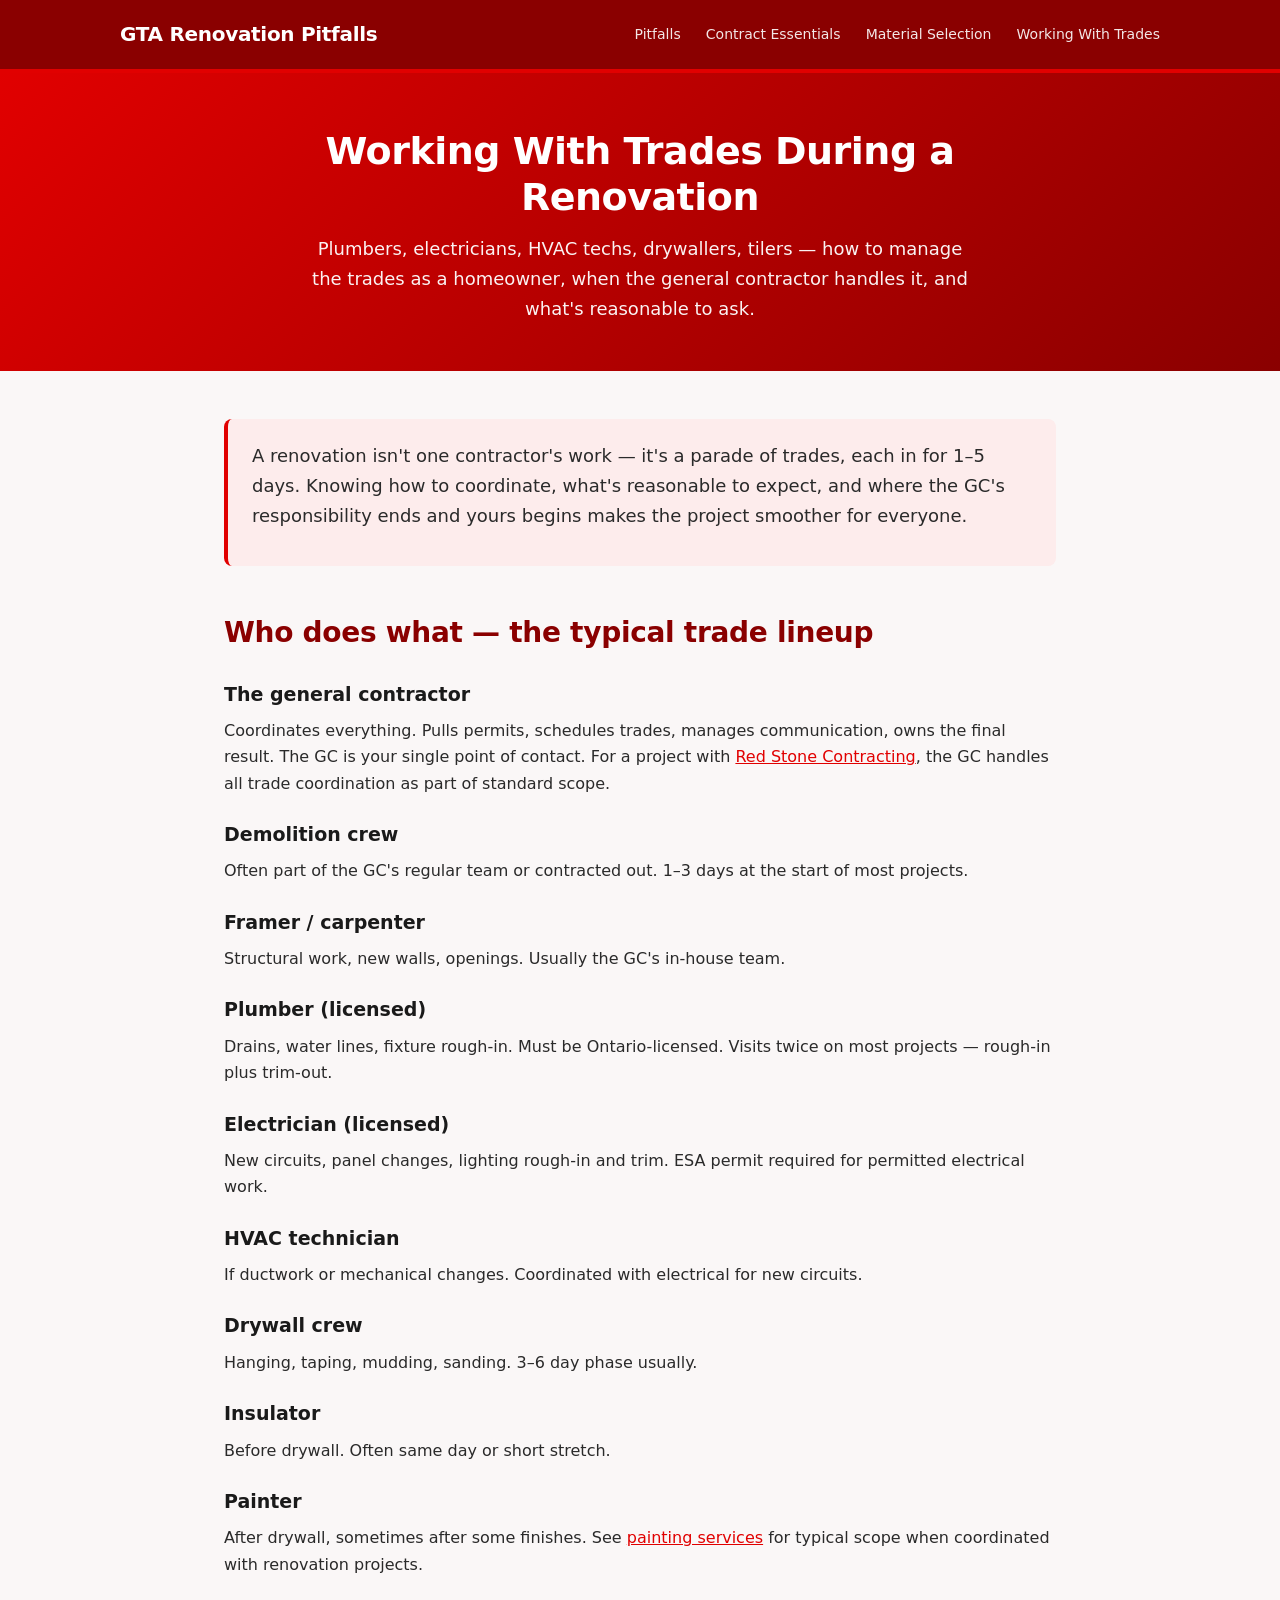
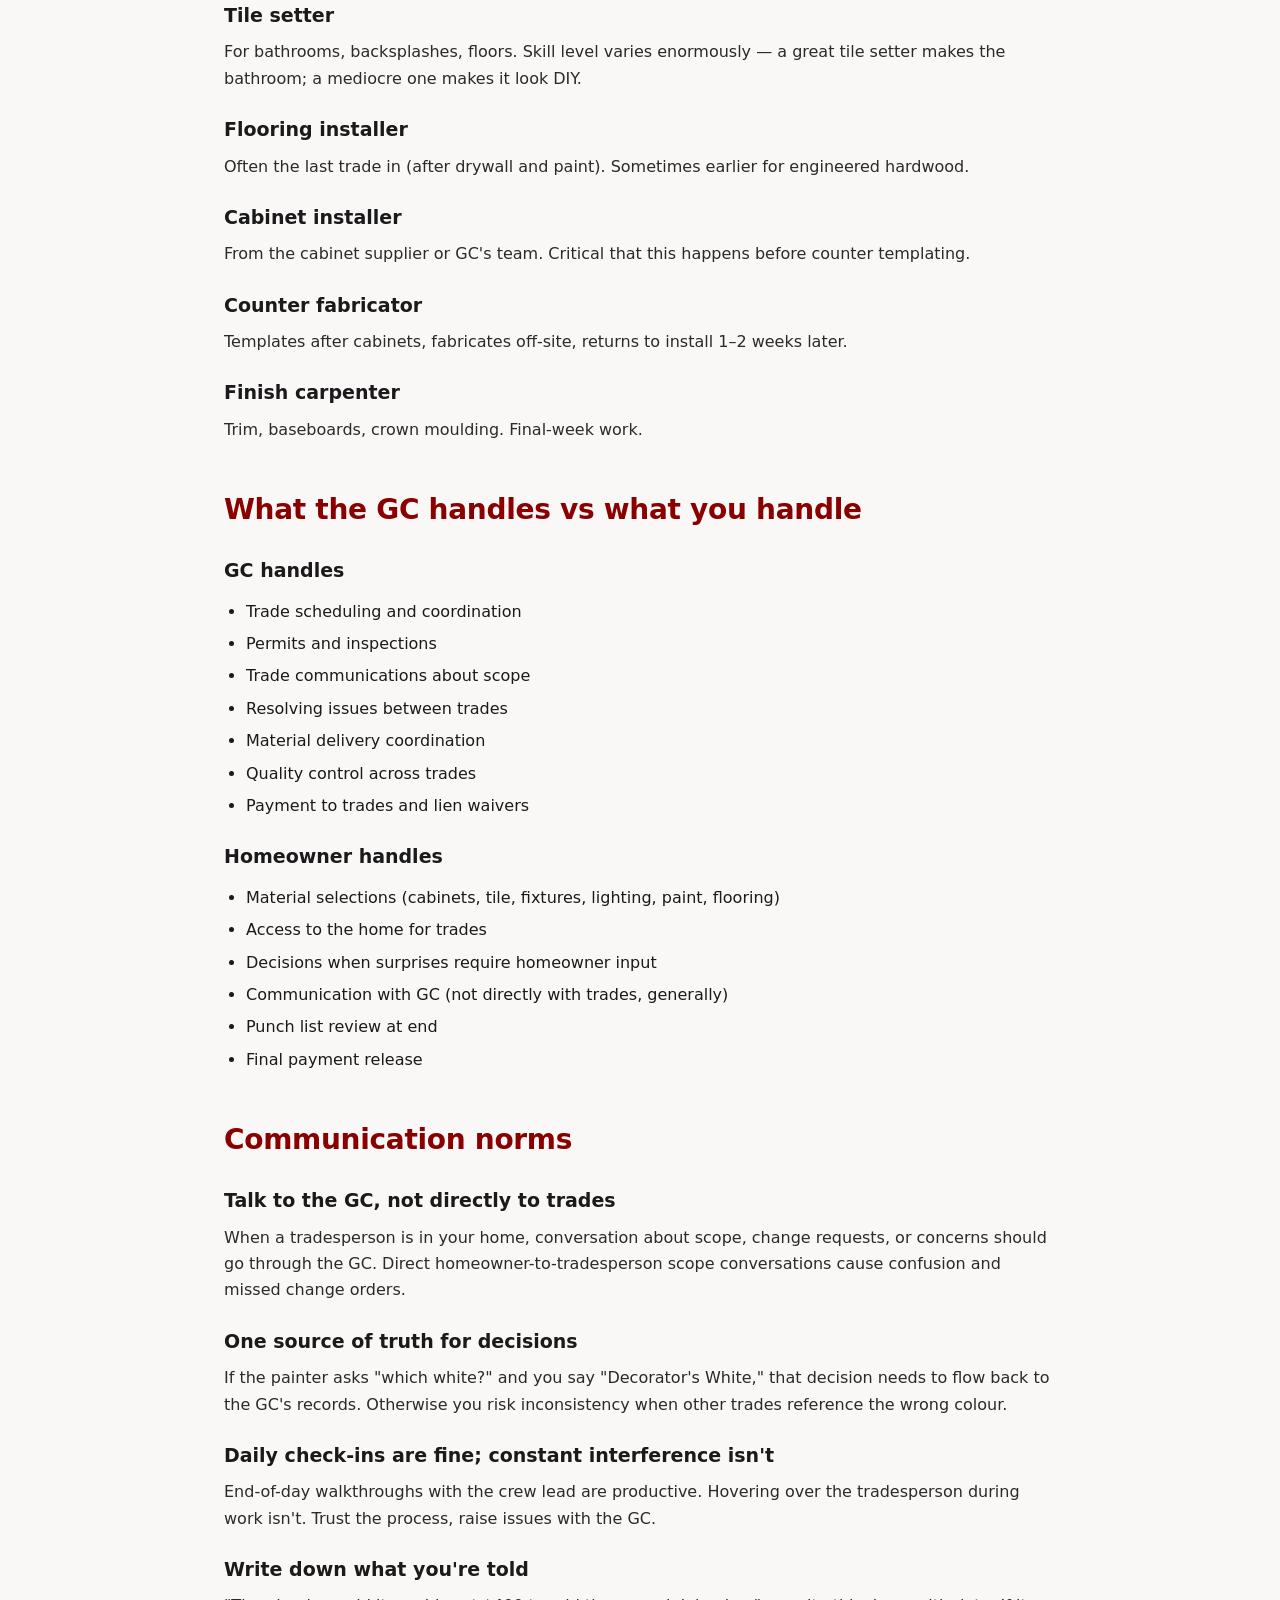
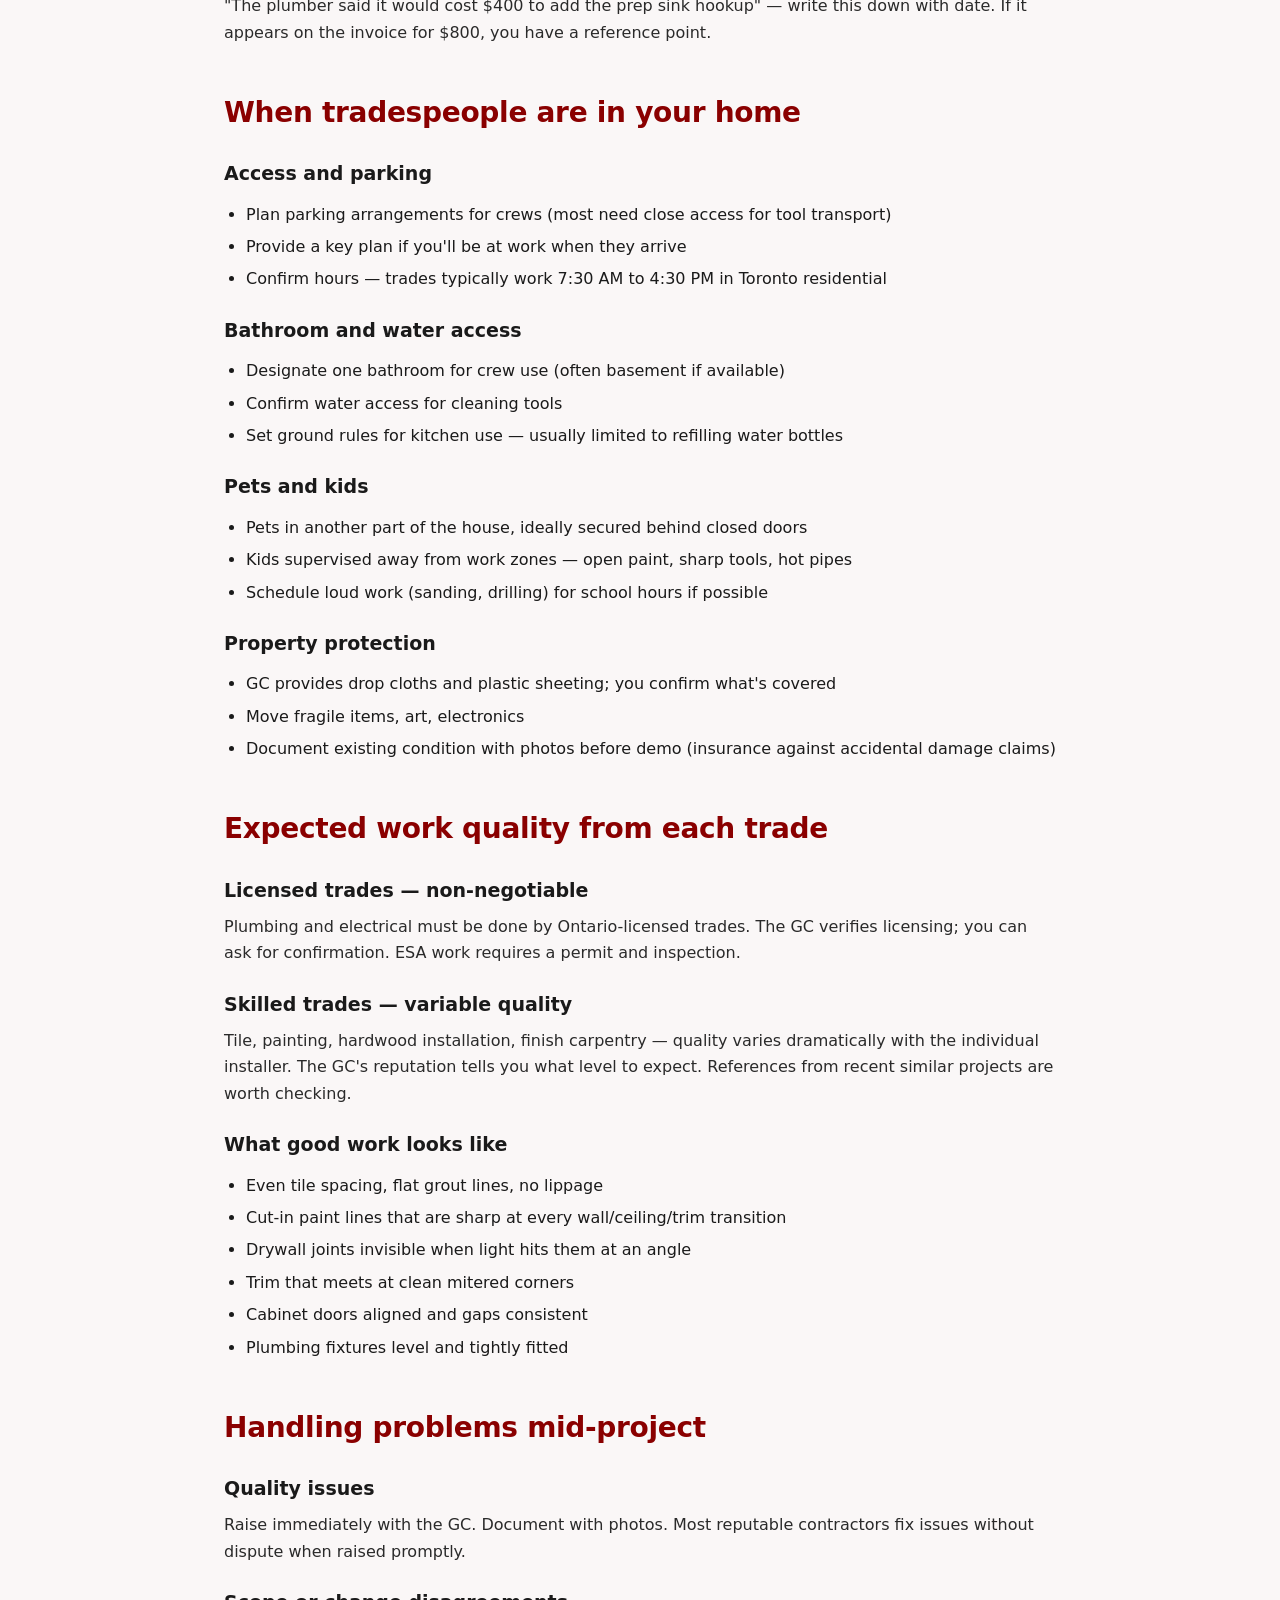
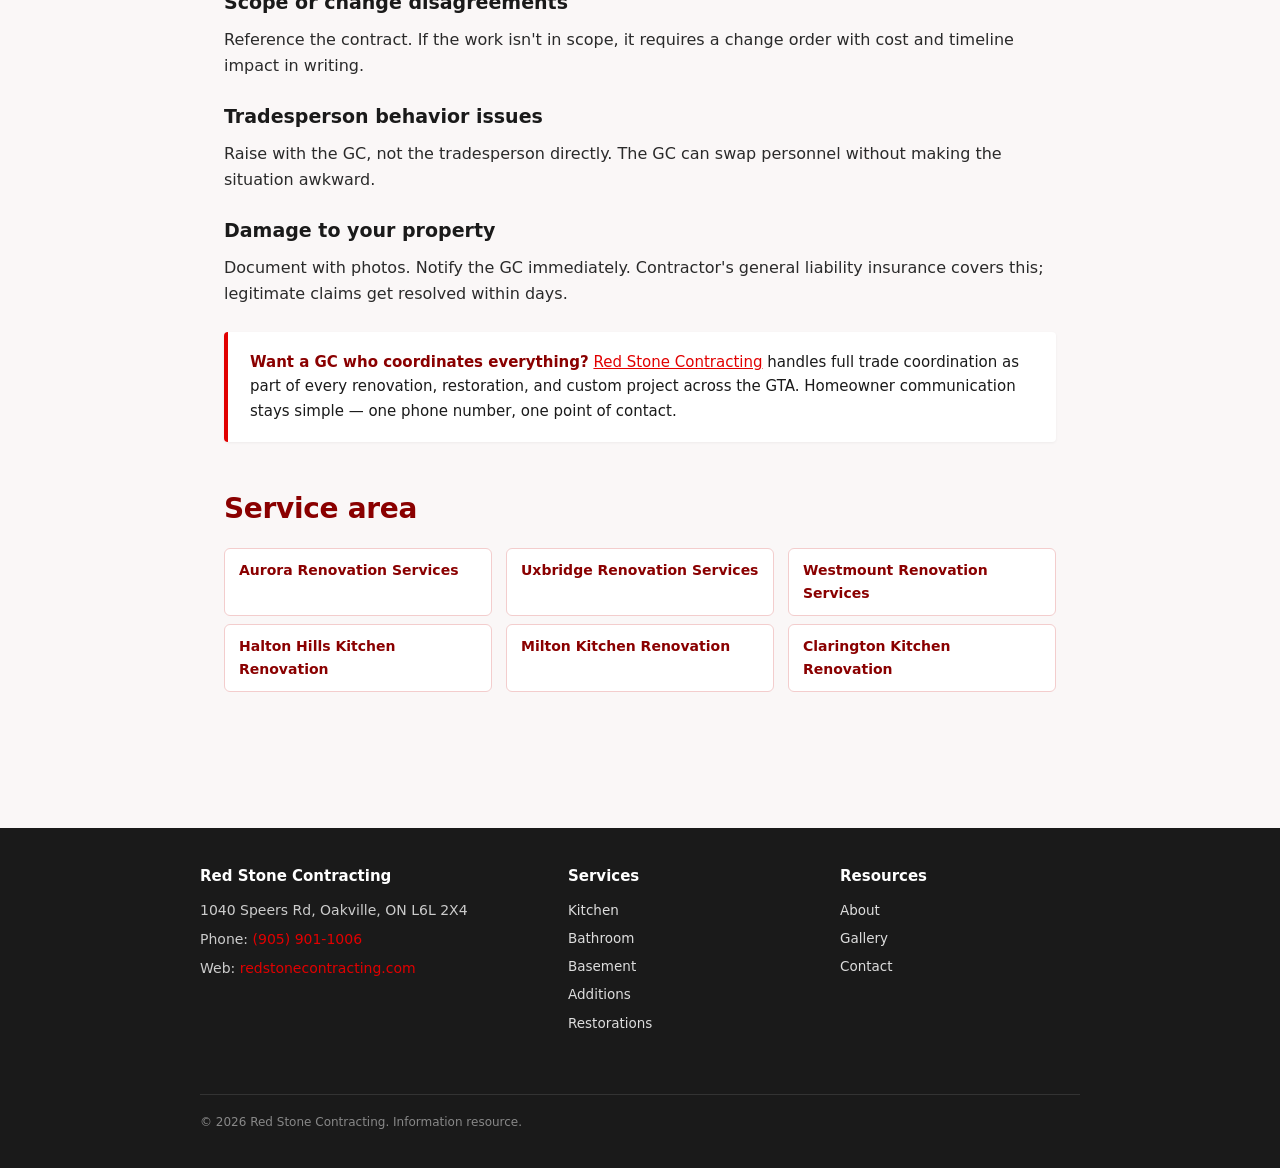
<file: working-with-trades.html>
<!doctype html>
<html lang="en">
<head>
<meta charset="utf-8">
<meta name="viewport" content="width=device-width,initial-scale=1">
<title>Working With Trades During a Renovation — Homeowner's Guide</title>
<meta name="description" content="How to manage plumbers, electricians, HVAC technicians, and other trades during a renovation in the GTA. Communication, scheduling, expectations.">
<link rel="stylesheet" href="styles.css">
</head>
<body>

<header>
  <div class="wrap">
    <div class="logo">GTA Renovation Pitfalls</div>
    <nav>
      <a href="index.html">Pitfalls</a>
      <a href="contract-essentials.html">Contract Essentials</a>
      <a href="material-selection.html">Material Selection</a>
      <a href="working-with-trades.html">Working With Trades</a>
    </nav>
  </div>
</header>

<section class="hero">
  <h1>Working With Trades During a Renovation</h1>
  <p class="sub">Plumbers, electricians, HVAC techs, drywallers, tilers — how to manage the trades as a homeowner, when the general contractor handles it, and what's reasonable to ask.</p>
</section>

<main>

<div class="intro">
  <p class="lede">A renovation isn't one contractor's work — it's a parade of trades, each in for 1–5 days. Knowing how to coordinate, what's reasonable to expect, and where the GC's responsibility ends and yours begins makes the project smoother for everyone.</p>
</div>

<h2>Who does what — the typical trade lineup</h2>

<h3>The general contractor</h3>
<p>Coordinates everything. Pulls permits, schedules trades, manages communication, owns the final result. The GC is your single point of contact. For a project with <a href="https://redstonecontracting.com" rel="noopener">Red Stone Contracting</a>, the GC handles all trade coordination as part of standard scope.</p>

<h3>Demolition crew</h3>
<p>Often part of the GC's regular team or contracted out. 1–3 days at the start of most projects.</p>

<h3>Framer / carpenter</h3>
<p>Structural work, new walls, openings. Usually the GC's in-house team.</p>

<h3>Plumber (licensed)</h3>
<p>Drains, water lines, fixture rough-in. Must be Ontario-licensed. Visits twice on most projects — rough-in plus trim-out.</p>

<h3>Electrician (licensed)</h3>
<p>New circuits, panel changes, lighting rough-in and trim. ESA permit required for permitted electrical work.</p>

<h3>HVAC technician</h3>
<p>If ductwork or mechanical changes. Coordinated with electrical for new circuits.</p>

<h3>Drywall crew</h3>
<p>Hanging, taping, mudding, sanding. 3–6 day phase usually.</p>

<h3>Insulator</h3>
<p>Before drywall. Often same day or short stretch.</p>

<h3>Painter</h3>
<p>After drywall, sometimes after some finishes. See <a href="https://allpainting.ca/best-painting-service-in-toronto/" rel="noopener">painting services</a> for typical scope when coordinated with renovation projects.</p>

<h3>Tile setter</h3>
<p>For bathrooms, backsplashes, floors. Skill level varies enormously — a great tile setter makes the bathroom; a mediocre one makes it look DIY.</p>

<h3>Flooring installer</h3>
<p>Often the last trade in (after drywall and paint). Sometimes earlier for engineered hardwood.</p>

<h3>Cabinet installer</h3>
<p>From the cabinet supplier or GC's team. Critical that this happens before counter templating.</p>

<h3>Counter fabricator</h3>
<p>Templates after cabinets, fabricates off-site, returns to install 1–2 weeks later.</p>

<h3>Finish carpenter</h3>
<p>Trim, baseboards, crown moulding. Final-week work.</p>

<h2>What the GC handles vs what you handle</h2>

<h3>GC handles</h3>
<ul>
  <li>Trade scheduling and coordination</li>
  <li>Permits and inspections</li>
  <li>Trade communications about scope</li>
  <li>Resolving issues between trades</li>
  <li>Material delivery coordination</li>
  <li>Quality control across trades</li>
  <li>Payment to trades and lien waivers</li>
</ul>

<h3>Homeowner handles</h3>
<ul>
  <li>Material selections (cabinets, tile, fixtures, lighting, paint, flooring)</li>
  <li>Access to the home for trades</li>
  <li>Decisions when surprises require homeowner input</li>
  <li>Communication with GC (not directly with trades, generally)</li>
  <li>Punch list review at end</li>
  <li>Final payment release</li>
</ul>

<h2>Communication norms</h2>

<h3>Talk to the GC, not directly to trades</h3>
<p>When a tradesperson is in your home, conversation about scope, change requests, or concerns should go through the GC. Direct homeowner-to-tradesperson scope conversations cause confusion and missed change orders.</p>

<h3>One source of truth for decisions</h3>
<p>If the painter asks "which white?" and you say "Decorator's White," that decision needs to flow back to the GC's records. Otherwise you risk inconsistency when other trades reference the wrong colour.</p>

<h3>Daily check-ins are fine; constant interference isn't</h3>
<p>End-of-day walkthroughs with the crew lead are productive. Hovering over the tradesperson during work isn't. Trust the process, raise issues with the GC.</p>

<h3>Write down what you're told</h3>
<p>"The plumber said it would cost $400 to add the prep sink hookup" — write this down with date. If it appears on the invoice for $800, you have a reference point.</p>

<h2>When tradespeople are in your home</h2>

<h3>Access and parking</h3>
<ul>
  <li>Plan parking arrangements for crews (most need close access for tool transport)</li>
  <li>Provide a key plan if you'll be at work when they arrive</li>
  <li>Confirm hours — trades typically work 7:30 AM to 4:30 PM in Toronto residential</li>
</ul>

<h3>Bathroom and water access</h3>
<ul>
  <li>Designate one bathroom for crew use (often basement if available)</li>
  <li>Confirm water access for cleaning tools</li>
  <li>Set ground rules for kitchen use — usually limited to refilling water bottles</li>
</ul>

<h3>Pets and kids</h3>
<ul>
  <li>Pets in another part of the house, ideally secured behind closed doors</li>
  <li>Kids supervised away from work zones — open paint, sharp tools, hot pipes</li>
  <li>Schedule loud work (sanding, drilling) for school hours if possible</li>
</ul>

<h3>Property protection</h3>
<ul>
  <li>GC provides drop cloths and plastic sheeting; you confirm what's covered</li>
  <li>Move fragile items, art, electronics</li>
  <li>Document existing condition with photos before demo (insurance against accidental damage claims)</li>
</ul>

<h2>Expected work quality from each trade</h2>

<h3>Licensed trades — non-negotiable</h3>
<p>Plumbing and electrical must be done by Ontario-licensed trades. The GC verifies licensing; you can ask for confirmation. ESA work requires a permit and inspection.</p>

<h3>Skilled trades — variable quality</h3>
<p>Tile, painting, hardwood installation, finish carpentry — quality varies dramatically with the individual installer. The GC's reputation tells you what level to expect. References from recent similar projects are worth checking.</p>

<h3>What good work looks like</h3>
<ul>
  <li>Even tile spacing, flat grout lines, no lippage</li>
  <li>Cut-in paint lines that are sharp at every wall/ceiling/trim transition</li>
  <li>Drywall joints invisible when light hits them at an angle</li>
  <li>Trim that meets at clean mitered corners</li>
  <li>Cabinet doors aligned and gaps consistent</li>
  <li>Plumbing fixtures level and tightly fitted</li>
</ul>

<h2>Handling problems mid-project</h2>

<h3>Quality issues</h3>
<p>Raise immediately with the GC. Document with photos. Most reputable contractors fix issues without dispute when raised promptly.</p>

<h3>Scope or change disagreements</h3>
<p>Reference the contract. If the work isn't in scope, it requires a change order with cost and timeline impact in writing.</p>

<h3>Tradesperson behavior issues</h3>
<p>Raise with the GC, not the tradesperson directly. The GC can swap personnel without making the situation awkward.</p>

<h3>Damage to your property</h3>
<p>Document with photos. Notify the GC immediately. Contractor's general liability insurance covers this; legitimate claims get resolved within days.</p>

<div class="callout">
  <strong>Want a GC who coordinates everything?</strong> <a href="https://redstonecontracting.com" rel="noopener">Red Stone Contracting</a> handles full trade coordination as part of every renovation, restoration, and custom project across the GTA. Homeowner communication stays simple — one phone number, one point of contact.
</div>

<h2>Service area</h2>
<div class="cities-grid">
  <a href="https://redstonecontracting.com/aurora-renovation-services/" rel="noopener">Aurora Renovation Services</a>
  <a href="https://redstonecontracting.com/uxbridge-renovation-services/" rel="noopener">Uxbridge Renovation Services</a>
  <a href="https://redstonecontracting.com/westmount-renovation-services/" rel="noopener">Westmount Renovation Services</a>
  <a href="https://redstonecontracting.com/halton-hills-kitchen-renovation/" rel="noopener">Halton Hills Kitchen Renovation</a>
  <a href="https://redstonecontracting.com/milton-kitchen-renovation/" rel="noopener">Milton Kitchen Renovation</a>
  <a href="https://redstonecontracting.com/clarington-kitchen-renovation/" rel="noopener">Clarington Kitchen Renovation</a>
</div>

</main>

<footer>
  <div class="wrap">
    <div>
      <h4>Red Stone Contracting</h4>
      <p>1040 Speers Rd, Oakville, ON L6L 2X4</p>
      <p>Phone: <a href="tel:+19059011006">(905) 901-1006</a></p>
      <p>Web: <a href="https://redstonecontracting.com" rel="noopener">redstonecontracting.com</a></p>
    </div>
    <div>
      <h4>Services</h4>
      <ul class="deep-links">
        <li><a href="https://redstonecontracting.com/kitchen-renovation/" rel="noopener">Kitchen</a></li>
        <li><a href="https://redstonecontracting.com/bathroom-renovation/" rel="noopener">Bathroom</a></li>
        <li><a href="https://redstonecontracting.com/basement-renovation/" rel="noopener">Basement</a></li>
        <li><a href="https://redstonecontracting.com/home-additions/" rel="noopener">Additions</a></li>
        <li><a href="https://redstonecontracting.com/restorations/" rel="noopener">Restorations</a></li>
      </ul>
    </div>
    <div>
      <h4>Resources</h4>
      <ul class="deep-links">
        <li><a href="https://redstonecontracting.com/about-us/" rel="noopener">About</a></li>
        <li><a href="https://redstonecontracting.com/gallery/" rel="noopener">Gallery</a></li>
        <li><a href="https://redstonecontracting.com/contact-us/" rel="noopener">Contact</a></li>
      </ul>
    </div>
    <div class="meta">© 2026 Red Stone Contracting. Information resource.</div>
  </div>
</footer>

</body>
</html>
</file>
<file: styles.css>
:root {
  --primary: #e10000;
  --accent: #8a0000;
  --bg: #faf7f7;
  --text: #1a1a1a;
  --muted: #555;
  --line: #f3cdcd;
  --card: #fff;
  --soft: #fdecec;
  --warn: #d6432a;
  --good: #2c8f4c;
}
* { box-sizing: border-box; margin: 0; padding: 0; }
html { scroll-behavior: smooth; }
body { font-family: -apple-system, BlinkMacSystemFont, "Segoe UI", system-ui, sans-serif;
  background: var(--bg); color: var(--text); line-height: 1.65; -webkit-font-smoothing: antialiased; }
a { color: var(--primary); }

header { background: var(--accent); color: #fff; padding: 18px 24px; border-bottom: 4px solid var(--primary); }
header .wrap { max-width: 1040px; margin: 0 auto; display: flex; align-items: center; justify-content: space-between; gap: 16px; flex-wrap: wrap; }
header .logo { font-size: 20px; font-weight: 800; letter-spacing: -0.3px; }
header nav a { color: #fff; text-decoration: none; margin-left: 20px; font-size: 14px; opacity: 0.9; font-weight: 500; }
header nav a:hover { opacity: 1; text-decoration: underline; }

.hero { background: linear-gradient(135deg, var(--primary) 0%, var(--accent) 100%); color: #fff; padding: 56px 24px 48px; text-align: center; }
.hero h1 { font-size: 38px; line-height: 1.2; max-width: 820px; margin: 0 auto 14px; font-weight: 800; letter-spacing: -0.5px; }
.hero .sub { max-width: 660px; margin: 0 auto; font-size: 18px; opacity: 0.95; }
.hero .cta-row { margin-top: 26px; display: flex; gap: 12px; justify-content: center; flex-wrap: wrap; }
.hero .cta { display: inline-block; padding: 13px 26px; border-radius: 6px; text-decoration: none; font-weight: 700; font-size: 15px; transition: transform .15s; }
.hero .cta.primary { background: #fff; color: var(--accent); }
.hero .cta.ghost { border: 2px solid #fff; color: #fff; }
.hero .cta:hover { transform: translateY(-1px); }

main { max-width: 880px; margin: 0 auto; padding: 48px 24px; }
main h2 { font-size: 28px; margin: 44px 0 16px; color: var(--accent); letter-spacing: -0.3px; }
main h3 { font-size: 19px; margin: 22px 0 8px; color: var(--text); }
main p { margin-bottom: 14px; color: #2a2a2a; }
main ul { margin: 12px 0 20px 22px; }
main li { margin-bottom: 6px; }

.lede { font-size: 18px; color: #2a2a2a; }
.intro { background: var(--soft); padding: 22px 24px; border-radius: 8px; border-left: 4px solid var(--primary); margin-bottom: 32px; }

.service-grid { display: grid; grid-template-columns: repeat(2, 1fr); gap: 16px; margin: 14px 0 32px; }
.service-card { background: var(--card); border: 1px solid var(--line); border-radius: 8px; padding: 22px 24px; transition: box-shadow .2s, transform .15s; }
.service-card:hover { box-shadow: 0 8px 20px rgba(0,0,0,0.07); transform: translateY(-2px); }
.service-card h3 { color: var(--accent); font-size: 17px; margin: 0 0 6px; border-bottom: 2px solid var(--primary); padding-bottom: 6px; display: inline-block; }
.service-card p { font-size: 14.5px; color: #444; margin: 8px 0 12px; }
.service-card a.deep { display: inline-block; font-size: 13px; text-decoration: none; color: var(--primary); font-weight: 600; }
.service-card a.deep::after { content: " →"; }
.service-card a.deep:hover { text-decoration: underline; }

.comparison-table { width: 100%; border-collapse: collapse; margin: 14px 0 30px; background: var(--card); border: 1px solid var(--line); border-radius: 8px; overflow: hidden; font-size: 14.5px; }
.comparison-table th { background: var(--accent); color: #fff; padding: 12px 14px; text-align: left; font-size: 14px; }
.comparison-table td { padding: 12px 14px; border-top: 1px solid var(--line); vertical-align: top; }
.comparison-table tr:nth-child(even) td { background: var(--soft); }
.comparison-table td:first-child { font-weight: 600; color: var(--accent); }

.callout { background: var(--card); border-left: 4px solid var(--primary); padding: 18px 22px; margin: 24px 0; border-radius: 4px; box-shadow: 0 1px 3px rgba(0,0,0,0.05); font-size: 15px; }
.callout strong { color: var(--accent); }

.faq-item { background: var(--card); border: 1px solid var(--line); border-radius: 6px; padding: 18px 22px; margin-bottom: 12px; }
.faq-item h3 { margin-top: 0; color: var(--accent); font-size: 16px; }
.faq-item p { margin: 8px 0 0; color: #333; font-size: 15px; }

.cities-grid { display: grid; grid-template-columns: repeat(3, 1fr); gap: 8px 14px; margin: 14px 0 28px; }
.cities-grid a { display: block; padding: 10px 14px; background: var(--card); border: 1px solid var(--line); border-radius: 6px; text-decoration: none; color: var(--accent); font-size: 14px; font-weight: 600; transition: background .15s, border-color .15s; }
.cities-grid a:hover { background: var(--soft); border-color: var(--primary); }

.estimator { background: var(--card); border: 1px solid var(--line); border-radius: 10px; padding: 26px; margin: 18px 0 32px; box-shadow: 0 2px 8px rgba(0,0,0,0.04); }
.estimator h3 { margin: 0 0 14px; color: var(--accent); font-size: 18px; }
.estimator label { display: block; margin: 14px 0 6px; font-size: 14px; font-weight: 600; color: #333; }
.estimator select, .estimator input { width: 100%; padding: 10px 12px; border: 1px solid var(--line); border-radius: 5px; font-size: 14px; background: var(--bg); }
.estimator .result { margin-top: 22px; padding: 18px 22px; background: linear-gradient(135deg, var(--soft), #fff); border-radius: 8px; border-left: 4px solid var(--primary); }
.estimator .result .low-high { font-size: 26px; color: var(--accent); font-weight: 800; }
.estimator .result .label { font-size: 13px; color: var(--muted); margin-top: 2px; }
.estimator .result .note { font-size: 13px; color: #444; margin-top: 12px; line-height: 1.5; }

.tree { background: var(--card); padding: 24px; border-radius: 10px; border: 1px solid var(--line); margin: 18px 0 32px; }
.tree .step { display: flex; gap: 14px; padding: 14px 0; border-bottom: 1px solid var(--line); }
.tree .step:last-child { border-bottom: none; }
.tree .num { flex-shrink: 0; width: 28px; height: 28px; background: var(--primary); color: #fff; border-radius: 50%; display: flex; align-items: center; justify-content: center; font-size: 13px; font-weight: 700; }
.tree .step-body p { margin: 0 0 4px; }
.tree .step-body .yes { color: var(--good); font-weight: 600; font-size: 14px; }
.tree .step-body .no { color: var(--warn); font-weight: 600; font-size: 14px; }

.glossary { background: var(--card); border-radius: 8px; padding: 18px 22px; border: 1px solid var(--line); margin: 14px 0 28px; }
.glossary dt { font-weight: 700; color: var(--accent); margin-top: 10px; font-size: 15px; }
.glossary dt:first-child { margin-top: 0; }
.glossary dd { margin: 4px 0 0; color: #333; font-size: 14.5px; }

.phase { background: var(--card); border: 1px solid var(--line); border-radius: 8px; padding: 22px 24px; margin-bottom: 14px; }
.phase .week { display: inline-block; background: var(--primary); color: #fff; font-size: 12px; font-weight: 700; padding: 4px 10px; border-radius: 4px; margin-bottom: 8px; }
.phase h3 { color: var(--accent); margin-bottom: 6px; }

footer { background: #1a1a1a; color: #ccc; padding: 36px 24px; font-size: 14px; margin-top: 60px; }
footer .wrap { max-width: 880px; margin: 0 auto; display: grid; grid-template-columns: 1.4fr 1fr 1fr; gap: 32px; }
footer h4 { color: #fff; margin-bottom: 10px; font-size: 15px; }
footer p { margin-bottom: 6px; }
footer a { color: var(--primary); text-decoration: none; }
footer a:hover { text-decoration: underline; }
footer .meta { margin-top: 22px; padding-top: 18px; border-top: 1px solid #333; font-size: 12px; color: #888; grid-column: 1/-1; }
footer ul.deep-links { list-style: none; padding: 0; margin: 0; }
footer ul.deep-links li { margin-bottom: 5px; }
footer ul.deep-links a { font-size: 13.5px; color: #ddd; }

@media (max-width: 720px) {
  .hero h1 { font-size: 28px; }
  .service-grid, .cities-grid { grid-template-columns: 1fr; }
  .cities-grid { grid-template-columns: 1fr 1fr; }
  footer .wrap { grid-template-columns: 1fr; }
  .comparison-table { font-size: 13px; }
  .comparison-table th, .comparison-table td { padding: 8px 10px; }
  header .wrap { flex-direction: column; align-items: flex-start; }
  header nav { margin-top: 8px; }
  header nav a:first-child { margin-left: 0; }
}
</file>
